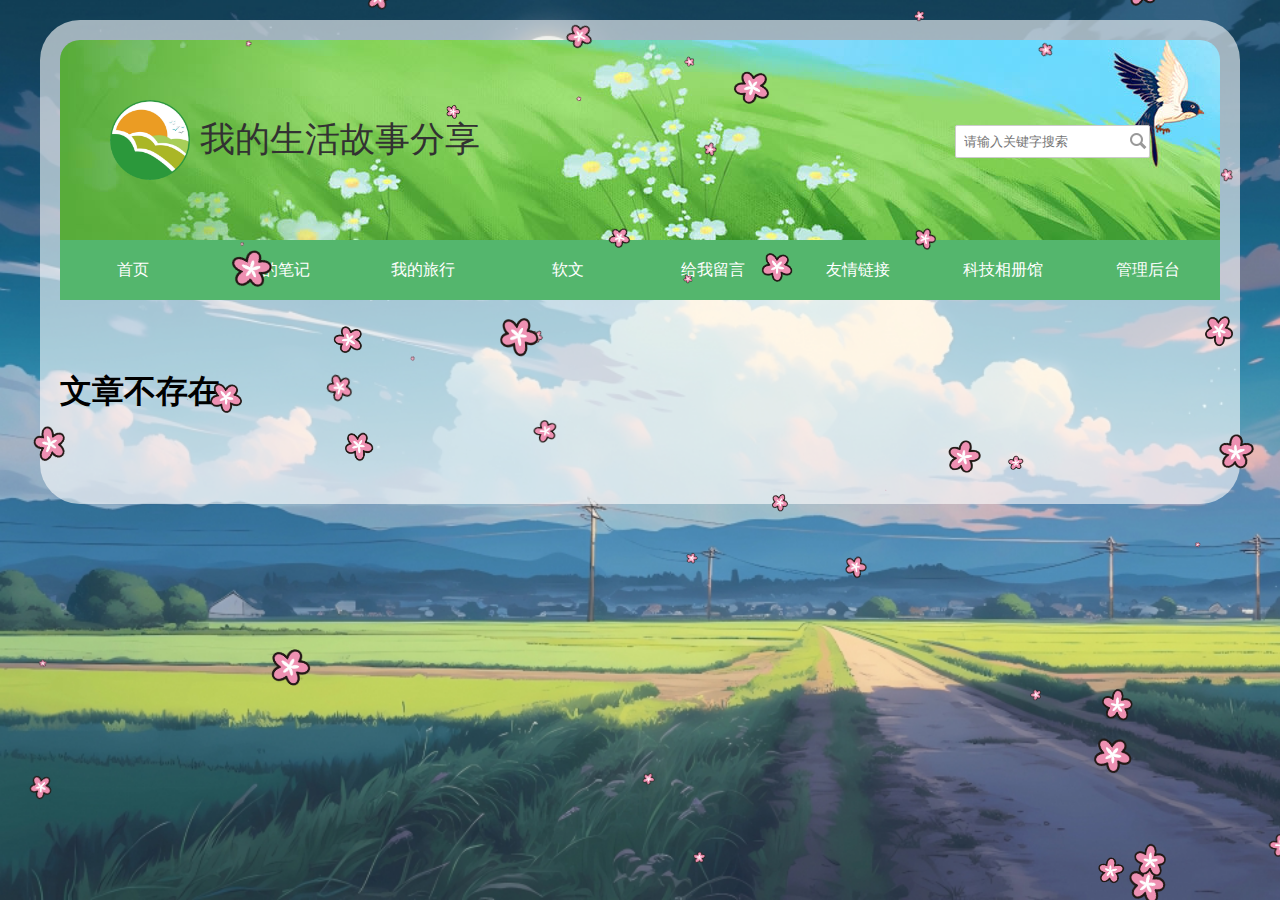
<file: article.html>
<!DOCTYPE html>
<html xmlns="http://www.w3.org/1999/xhtml">

<head>
  <meta http-equiv="Content-Type" content="text/html; charset=utf-8" />
  <title>文章详情 - 张敏洁的个人故事</title>
  <meta name="keywords" content="个人故事,生活记录,旅行笔记,心情分享,大学生活" />
  <meta name="description" content="这是一个记录个人生活故事、旅行见闻和心情分享的个人网站，欢迎浏览我的故事和经历。" />
  <link href="css/css.css" rel="stylesheet" media="screen" type="text/css" />
  <script src="点击粉色炸弹_特效 copy.js"></script>
  <script src="小粉花鼠标拖尾_特效.js"></script>
  <script src="樱花飘落_特效.js"></script>
  <script src="蜘蛛网_特效.js"></script>
  <style>
    .article-container {
      display: flex;
      margin: 20px 0;
    }

    .article-sidebar {
      width: 220px;
      background-color: #568ab3;
      padding: 20px;
      border-radius: 8px;
      color: #fff;
    }

    .article-sidebar img {
      width: 100%;
      border-radius: 8px;
      margin-bottom: 15px;
      border: 3px solid #ffffff;
    }

    .article-sidebar h3 {
      font-size: 18px;
      margin-bottom: 10px;
      text-align: center;
    }

    .article-sidebar p {
      font-size: 14px;
      line-height: 1.6;
      text-indent: 2em;
    }

    .article-main {
      flex: 1;
      margin-left: 20px;
      background-color: #f1f1f1;
      border-radius: 8px;
      padding: 20px;
    }

    .article-header {
      background-color: #fff;
      padding: 20px;
      margin-bottom: 20px;
      border-radius: 8px;
    }

    .article-title {
      font-size: 28px;
      color: #333;
      margin-bottom: 15px;
    }

    .article-meta {
      color: #666;
      font-size: 14px;
      display: flex;
      flex-wrap: wrap;
    }

    .article-meta span {
      margin-right: 20px;
      display: flex;
      align-items: center;
    }

    .article-meta span i {
      margin-right: 5px;
    }

    .article-content-container {
      background-color: #fff;
      padding: 20px;
      border-radius: 8px;
      margin-bottom: 20px;
    }

    .article-content {
      line-height: 1.8;
      color: #444;
      font-size: 16px;
    }

    .article-content p {
      margin-bottom: 15px;
      text-indent: 2em;
    }

    .article-image {
      width: 100%;
      max-height: 400px;
      object-fit: cover;
      margin: 15px 0;
      border-radius: 8px;
      box-shadow: 0 2px 10px rgba(0, 0, 0, 0.1);
    }

    .comments-section {
      background-color: #fff;
      padding: 20px;
      border-radius: 8px;
    }

    .comments-title {
      font-size: 20px;
      color: #333;
      margin-bottom: 20px;
      padding-bottom: 10px;
      border-bottom: 1px solid #eee;
    }

    .comment-form {
      margin-bottom: 30px;
      display: flex;
      flex-direction: column;
    }

    .comment-form-header {
      display: flex;
      align-items: center;
      margin-bottom: 10px;
    }

    .comment-form-avatar {
      width: 40px;
      height: 40px;
      border-radius: 50%;
      margin-right: 10px;
    }

    .comment-form textarea {
      width: 100%;
      height: 100px;
      padding: 15px;
      border: 1px solid #ddd;
      border-radius: 4px;
      margin-bottom: 10px;
      resize: vertical;
      font-size: 14px;
    }

    .comment-form button {
      align-self: flex-end;
      background: #54b66d;
      color: white;
      border: none;
      padding: 10px 20px;
      border-radius: 4px;
      cursor: pointer;
      font-size: 14px;
    }

    .comment-form button:hover {
      background: #48a05f;
    }

    .comment-list {
      list-style: none;
      padding: 0;
    }

    .comment-item {
      padding: 15px 0;
      border-bottom: 1px solid #eee;
    }

    .comment-header {
      display: flex;
      align-items: center;
      margin-bottom: 10px;
    }

    .comment-avatar {
      width: 40px;
      height: 40px;
      border-radius: 50%;
      margin-right: 10px;
    }

    .comment-info {
      flex: 1;
    }

    .comment-author {
      font-weight: bold;
      color: #333;
      margin-right: 10px;
    }

    .comment-date {
      color: #999;
      font-size: 12px;
    }

    .comment-content {
      margin-left: 50px;
      color: #444;
      line-height: 1.6;
    }

    .back-to-home {
      display: inline-block;
      margin-bottom: 20px;
      padding: 10px 20px;
      background: #54b66d;
      color: white;
      text-decoration: none;
      border-radius: 4px;
      transition: background 0.3s;
    }

    .back-to-home:hover {
      background: #48a05f;
    }

    .nav-buttons {
      display: flex;
      justify-content: space-between;
      margin-top: 20px;
    }

    .nav-button {
      padding: 10px 20px;
      background: #54b66d;
      color: white;
      text-decoration: none;
      border-radius: 4px;
      transition: background 0.3s;
    }

    .nav-button:hover {
      background: #48a05f;
    }

    @media (max-width: 768px) {
      .article-container {
        flex-direction: column;
      }

      .article-sidebar {
        width: 100%;
        margin-bottom: 20px;
      }

      .article-main {
        margin-left: 0;
      }
    }
  </style>
</head>

<body>
  <div class="bixss">
    <div class="toubu">
      <div class="tbox1">
        <div class="z">
          <img src="./images/logo.png" alt="我的故事网站LOGO">
          <span>我的生活故事分享</span>
        </div>
        <div class="r">
          <input type="text" placeholder="请输入关键字搜索">
          <img src="./images/ss.png">
        </div>
      </div>
    </div>
    <div class="navigationBar">
      <ul>
        <li>
            <a href="index.html"  >首页</a>
        </li>
        <li>
            <a href="index2.html"  >我的笔记</a>
        </li>
        <li>
            <a href="index3.html"  >我的旅行</a>
        </li>
        <li>
            <a href="index4.html"  >软文</a>
        </li>
        <li>
            <a href="index5.html"  >给我留言</a>
        </li>
        <li>
            <a href="links.html">友情链接</a>
        </li>
        <li>
            <a href="kj.html">科技相册馆</a>
        </li>
        <li>
            <a href="admin-stats.html">管理后台</a>
        </li>
    </ul>
    </div>


    <div class="article-container" id="articleContainer">
      <!-- 文章内容将通过 JavaScript 动态加载 -->
    </div>
  </div>

  <script>
    // 文章数据
    const articleData = [
      {
        id: 1,
        title: '去图书馆自习',
        content: `今天去图书馆自习，看到很多同学认真学习，仿佛整个空间都充满了专注和奋斗的气息。

                走进图书馆的那一刻，就能感受到浓厚的学习氛围。每个人都埋头在自己的书本中，有的在做笔记，有的在阅读专业书籍，有的在准备考试。安静的环境中，只能听到翻书的声音和笔尖划过纸张的沙沙声。

                我选择了一个靠窗的位置，阳光透过玻璃洒在桌面上，温暖而不刺眼。打开笔记本，开始复习今天的课程内容。时间在专注中悄然流逝，不知不觉就到了傍晚。

                这样的学习时光，让我感受到了知识的力量，也让我更加坚定了追求梦想的决心。图书馆不仅是汲取知识的地方，更是激励我们不断前进的精神殿堂。`,
        date: '2025-03-15',
        image: './images/1.jpg',
        comments: 12,
        author: '张敏洁'
      },
      {
        id: 2,
        title: '参加社团活动',
        content: `今天参加了社团的户外活动，这是一个让我充满期待的周末。

                早上，阳光明媚，微风拂面，我和社团的小伙伴们聚集在校园门口。我们的目的地是城市郊外的一片森林公园，那里不仅有优美的自然风光，还设有各种户外拓展项目。

                到达目的地后，我们先进行了团队建设活动。通过各种有趣的游戏和挑战，增进了彼此的了解和信任。午餐时间，大家围坐在一起，分享带来的美食，畅聊各自的经历和想法。

                下午，我们进行了更具挑战性的项目，包括攀岩和高空索道。虽然有些紧张，但在伙伴们的鼓励下，我都勇敢地尝试了。克服恐惧的过程，让我对自己有了新的认识。

                这次活动不仅让我收获了快乐，更重要的是体会到了团队合作的力量和战胜自我的成就感。`,
        date: '2025-03-16',
        image: './images/2.jpg',
        comments: 20,
        author: '张敏洁'
      },
      {
        id: 3,
        title: '和朋友聚餐',
        content: `晚上，我和朋友们相聚一堂，共同品尝了各种美食，气氛非常愉快。

                我们选择了一家新开的主题餐厅，装修风格很有特色，充满了温馨和浪漫的氛围。菜单上有很多创新的菜品，每一道都让人眼前一亮。

                边吃边聊，我们分享了最近的生活趣事和未来的规划。有人刚找到了心仪的工作，有人准备继续深造，每个人都在为自己的梦想努力着。

                美食和友情的完美结合，让这个夜晚变得格外温暖和难忘。我们约定要经常聚会，保持这份珍贵的友谊。`,
        date: '2025-03-17',
        image: './images/3.jpg',
        comments: 15,
        author: '张敏洁'
      },
      {
        id: 4,
        title: '假期旅游',
        content: `假期来临，我迫不及待地和家人一起规划了一场郊游，心怀期待地迎接着与大自然的亲密接触。

                清晨，我们一家人早早地出发了。汽车穿过城市的喧嚣，驶向郊外的山区。沿途的风景越来越美，绿树成荫，野花遍地，空气也变得格外清新。

                到达目的地后，我们沿着山间小路徒步，欣赏着沿途的自然风光。午餐时间，我们在一片草地上野餐，享受着美食和大自然的馈赠。

                下午，我们来到了一处山顶观景台，远眺群山和村落，感受大自然的壮美。这次旅行不仅让我们放松了身心，也增进了家人之间的感情。`,
        date: '2025-03-18',
        image: './images/4.jpg',
        comments: 18,
        author: '张敏洁'
      },
      {
        id: 5,
        title: '观看一场精彩电影',
        content: `今天和朋友一起去电影院观看了一部期待已久的电影，感受颇深。

                电影讲述了一个关于梦想与坚持的故事。主人公在面对重重困难时，依然保持着对梦想的执着追求。影片中的每一个场景都充满了艺术感和情感张力，让人不禁为之动容。

                特别是电影中的配乐，完美地烘托了情节的发展，让观众的情绪随着剧情起伏。当看到主人公最终实现梦想的那一刻，我的眼眶不禁湿润了。

                这部电影不仅给我带来了视觉和听觉的享受，更让我思考了人生的意义和追求梦想的重要性。有时候，我们需要的不是放弃，而是坚持和勇气。`,
        date: '2025-03-19',
        image: './images/5.jpg',
        comments: 23,
        author: '张敏洁'
      },
      {
        id: 6,
        title: '尝试新的菜谱',
        content: `周末的午后，我决定在厨房尝试一道从未做过的菜肴，这是一次充满挑战的烹饪体验。

                我选择了一道看起来简单但需要技巧的意大利面。按照菜谱准备食材，切菜、调味，每一步都小心翼翼。虽然过程中有些手忙脚乱，但看着食材在锅中慢慢变化，心里充满了期待。

                当成品端上桌时，虽然外观不如餐厅的精致，但味道却出乎意料的好。面条的软硬适中，酱料的味道恰到好处，每一口都让人感到满足。

                这次烹饪经历让我明白，尝试新事物虽然可能会遇到困难，但只要用心去做，就一定能收获惊喜。`,
        date: '2025-03-20',
        image: './images/6.jpg',
        comments: 14,
        author: '张敏洁'
      },
      {
        id: 7,
        title: '参加学校运动会',
        content: `今天是学校一年一度的运动会，我代表班级参加了800米长跑比赛。

                赛场上，同学们的呐喊声此起彼伏，为运动员们加油助威。站在起跑线上，我既紧张又兴奋。发令枪响的那一刻，我全力冲了出去。

                虽然最后没有获得名次，但能够坚持跑完全程，对我来说已经是一次胜利。更重要的是，我感受到了团队的力量和运动的快乐。

                运动会不仅是一场竞技，更是一次展现青春活力的盛会。每个参与其中的人，都在用自己的方式诠释着体育精神。`,
        date: '2025-03-21',
        image: './images/7.jpg',
        comments: 19,
        author: '张敏洁'
      },
      {
        id: 8,
        title: '学习新技能的一天',
        content: `最近对摄影产生了浓厚的兴趣，今天专门抽出时间学习相机的基本操作和构图技巧。

                我找来了几本摄影教程，从最基础的光圈、快门、ISO开始学习。虽然这些专业术语一开始让我有些困惑，但通过实践和反复练习，我逐渐掌握了基本要领。

                下午，我带着相机在校园里练习拍摄。尝试不同的角度和光线，记录下校园的美丽瞬间。每一张照片都让我对摄影有了更深的理解。

                学习新技能的过程虽然充满挑战，但收获的喜悦和成就感是无可替代的。我相信，只要保持热情和耐心，就一定能拍出更好的作品。`,
        date: '2025-03-22',
        image: './images/8.jpg',
        comments: 16,
        author: '张敏洁'
      },
      {
        id: 9,
        title: '周末逛书店的收获',
        content: `今天下午，我独自去了城里最大的书店，在琳琅满目的书架间穿梭，寻找着心仪的书籍。

                书店的氛围总是那么安静而温馨，空气中弥漫着淡淡的墨香。我先是浏览了文学区，发现了几本新出版的小说，然后又去了艺术区，翻阅了一些摄影和绘画的书籍。

                最让我惊喜的是在科技区发现了一本关于人工智能的入门书籍，内容深入浅出，正好满足了我对这个领域的好奇心。最后，我挑选了几本文学作品和一本摄影指南，满载而归。

                在电子阅读盛行的今天，纸质书籍依然有着独特的魅力。每次逛书店，都像是一次心灵的旅行，让人收获满满。`,
        date: '2025-03-23',
        image: './images/1.jpg',
        comments: 21,
        author: '张敏洁'
      },
      {
        id: 10,
        title: '参加志愿者活动',
        content: `今天参加了学校组织的社区志愿服务活动，我们一起去敬老院看望老人们。

                早上八点，我们带着精心准备的礼物和节目来到敬老院。老人们看到我们都很开心，脸上洋溢着温暖的笑容。我们陪他们聊天，听他们讲述过去的故事，感受到了岁月的沉淀和智慧。

                中午，我们为老人们表演了精心准备的节目，有歌曲、舞蹈，还有小品。看到老人们开心的笑容，我们心里也充满了满足感。

                这次活动让我深刻体会到，关爱老人不仅是一种责任，更是一种幸福。他们的笑容和感谢，是对我们最好的回报。`,
        date: '2025-03-24',
        image: './images/2.jpg',
        comments: 25,
        author: '张敏洁'
      },
      {
        id: 11,
        title: '与老友重逢',
        content: `久未见面的高中好友今天来学校找我，我们一起回忆过去的时光，分享各自的大学生活。

                我们在校园的咖啡厅见面，一见面就有说不完的话。她告诉我她在新学校的生活，我分享我的经历和感受。虽然我们选择了不同的专业，但都在为自己的梦想努力着。

                聊到高中时的趣事，我们都忍不住笑出声来。那些青涩的回忆，现在想来都是那么珍贵。时间过得真快，转眼间我们已经各自踏上了不同的人生道路。

                这次重逢让我明白，真正的友谊不会因为时间和距离而改变。无论身在何处，那份真挚的情谊都会一直存在。`,
        date: '2025-03-25',
        image: './images/3.jpg',
        comments: 13,
        author: '张敏洁'
      },
      {
        id: 12,
        title: '校园樱花季的感受',
        content: `校园里的樱花盛开了，粉色的花朵装点着整个校园，美不胜收。

                走在樱花大道上，花瓣随风飘落，仿佛置身于一个梦幻的世界。同学们纷纷拿出手机拍照，记录下这美丽的瞬间。我也忍不住停下脚步，静静欣赏这难得的美景。

                樱花树下，有同学在读书，有情侣在散步，还有人在写生。每个人都在用自己的方式感受着春天的气息。樱花虽然花期短暂，但它的美丽却让人难以忘怀。

                这样的美景让我想起了一句话：人生就像樱花，虽然短暂，但也要绽放出最美的姿态。`,
        date: '2025-03-26',
        image: './images/4.jpg',
        comments: 28,
        author: '张敏洁'
      },
      {
        id: 13,
        title: '期末考试的紧张准备',
        content: `期末考试即将来临，这几天我一直在图书馆复习功课。

                每天早早来到图书馆，找一个安静的角落，开始一天的复习。知识点繁多，压力不小，但我相信只要坚持不懈，一定能取得好成绩。

                复习过程中，我发现自己对某些概念理解得不够透彻，于是重新翻阅教材，查找相关资料。通过反复练习和思考，终于弄明白了这些难点。

                虽然复习很辛苦，但看到自己的进步，心里还是很欣慰的。我相信，付出总会有回报，只要努力，就一定能取得理想的成绩。`,
        date: '2025-03-27',
        image: './images/5.jpg',
        comments: 17,
        author: '张敏洁'
      },
      {
        id: 14,
        title: '探索城市新景点',
        content: `今天和几个室友一起去了城市新开的文化公园，那里的建筑融合了传统与现代元素，非常独特。

                公园里有很多艺术装置和雕塑，每一件作品都蕴含着深刻的文化内涵。我们参观了艺术展览，欣赏了各种形式的艺术作品，感受到了艺术的魅力。

                最让我印象深刻的是一个互动装置，通过触摸可以产生不同的光影效果，非常有趣。我们还体验了公园里的文化活动，学习了一些传统手工艺。

                这次探索让我对这座城市有了新的认识，也让我更加热爱这里的文化氛围。`,
        date: '2025-03-28',
        image: './images/6.jpg',
        comments: 22,
        author: '张敏洁'
      },
      {
        id: 15,
        title: '参加技术讲座',
        content: `学校今天邀请了一位业内专家来做技术讲座，内容涉及人工智能的最新发展。

                讲座内容深入浅出，从基础概念到前沿应用，专家都做了详细的讲解。特别是关于机器学习在实际应用中的案例，让我对这个领域有了更清晰的认识。

                互动环节中，我提出了几个问题，专家都耐心地给予了解答。这次讲座不仅让我学到了新知识，也让我对未来的职业规划有了更明确的方向。

                技术发展日新月异，作为计算机专业的学生，我们需要不断学习和更新知识，才能跟上时代的步伐。`,
        date: '2025-03-29',
        image: './images/7.jpg',
        comments: 18,
        author: '张敏洁'
      },
      {
        id: 16,
        title: '宿舍聚餐的欢乐',
        content: `今晚宿舍几个人一起做饭聚餐，大家各展厨艺，做出了丰盛的一桌菜。

                有人负责炒菜，有人负责煲汤，还有人负责准备甜点。虽然厨房空间有限，但大家配合默契，很快就完成了一桌美味佳肴。

                吃饭时，我们边吃边聊，分享着最近的趣事和心情。有人讲起了实习的经历，有人分享了学习的心得，还有人吐槽了生活中的小烦恼。

                这样的宿舍聚餐不仅让我们品尝到了美食，更增进了彼此之间的感情。在异乡求学，宿舍就像是一个温暖的家，室友们就是最亲密的家人。`,
        date: '2025-03-30',
        image: './images/8.jpg',
        comments: 20,
        author: '张敏洁'
      },
      {
        id: 17,
        title: '完成一个编程项目',
        content: `经过两周的努力，我终于完成了一个小型编程项目。

                这个项目是一个简单的任务管理系统，虽然功能不算复杂，但对我来说是一个很好的实践机会。从需求分析到代码实现，再到测试和优化，每一个环节都让我学到了很多。

                在开发过程中，我遇到了不少困难，比如数据库设计、界面优化等问题。但通过查阅资料和请教同学，最终都一一解决了。

                看到项目最终完成并运行成功，心里充满了成就感。这次经历让我对编程有了更深的理解，也让我更加热爱这个专业。`,
        date: '2025-03-31',
        image: './images/1.jpg',
        comments: 24,
        author: '张敏洁'
      },
      {
        id: 18,
        title: '观看日出的感动',
        content: `今天早起爬上了城市附近的山峰，只为观看那一抹日出。

                凌晨四点，我和几个朋友就开始登山。虽然山路陡峭，但想到即将看到的日出美景，大家都充满了干劲。到达山顶时，天边已经泛起了鱼肚白。

                当第一缕阳光穿透云层，洒向大地的那一刻，整个城市仿佛被镀上了一层金色。远处的山峦、近处的建筑，都在晨光中显得格外美丽。

                这样的美景让我深深感动，也让我明白，生活中最美好的事物往往需要付出努力才能看到。就像这日出，只有早起的人才能欣赏到它的壮丽。`,
        date: '2025-04-01',
        image: './images/2.jpg',
        comments: 26,
        author: '张敏洁'
      },
      {
        id: 19,
        title: '尝试素描画画',
        content: `今天参加了学校艺术社团组织的素描课程，第一次正式学习素描技巧。

                老师从最基础的线条开始教起，然后是明暗关系、透视原理。虽然我的作品还很稚嫩，但老师的鼓励和指导让我对艺术创作充满了热情。

                下午，我们到校园里写生。我选择了一棵老树作为对象，仔细观察它的形态和纹理，尝试用铅笔表现出来。虽然画得不够好，但这个过程让我感受到了艺术的魅力。

                艺术创作需要耐心和专注，就像学习一样，需要不断练习和积累。这次体验让我对艺术有了新的认识，也让我更加欣赏生活中的美。`,
        date: '2025-04-02',
        image: './images/3.jpg',
        comments: 15,
        author: '张敏洁'
      },
      {
        id: 20,
        title: '音乐会的美妙体验',
        content: `今晚学校举办了一场音乐会，我有幸欣赏到了多位音乐才子的精彩表演。

                音乐厅里座无虚席，观众们都沉浸在美妙的旋律中。有古典音乐的优雅，有现代音乐的活力，还有民族音乐的独特韵味。

                最让我感动的是一个小提琴独奏，演奏者用精湛的技艺演绎了一首经典曲目。琴声时而激昂，时而舒缓，仿佛在讲述一个动人的故事。

                音乐会结束后，我的心情久久不能平静。音乐的力量是如此的强大，它能触动人心，引发共鸣，让人感受到生活的美好。`,
        date: '2025-04-03',
        image: './images/4.jpg',
        comments: 19,
        author: '张敏洁'
      },
      {
        id: 21,
        title: '帮助学弟学妹解答问题',
        content: `今天有几位学弟学妹来找我咨询学习方面的问题，能够用自己的经验帮助他们解惑，我感到非常开心。

                他们主要询问了关于专业课程的学习方法和时间管理的问题。我结合自己的经验，详细地讲解了如何制定学习计划，如何高效复习，以及如何平衡学习和生活。

                看到他们恍然大悟的表情，我也收获了满满的成就感。在解答问题的过程中，我也重新梳理了自己的知识体系，这对我自己也是一种提升。

                帮助他人不仅是一种付出，更是一种收获。通过分享经验，我们都能得到成长。`,
        date: '2025-04-04',
        image: './images/5.jpg',
        comments: 14,
        author: '张敏洁'
      },
      {
        id: 22,
        title: '参加篮球比赛',
        content: `今天代表班级参加了院系篮球比赛，我们队默契配合，最终赢得了胜利。

                比赛开始前，我们进行了充分的热身和战术讨论。虽然对手实力很强，但我们并没有畏惧，而是以积极的心态迎接挑战。

                比赛中，我们发挥出了团队精神，互相配合，互相鼓励。每当有人得分，全队都会欢呼雀跃；每当遇到困难，大家都会互相打气。

                最终，我们以微弱的优势赢得了比赛。这次胜利不仅是对我们实力的肯定，更是对团队精神的认可。`,
        date: '2025-04-05',
        image: './images/6.jpg',
        comments: 23,
        author: '张敏洁'
      },
      {
        id: 23,
        title: '图书馆的安静时光',
        content: `下午在图书馆度过了宁静的几小时，阅读一本关于心理学的书籍。

                图书馆的氛围总是那么安静而专注，让人能够完全沉浸在知识的海洋中。我选择了一个靠窗的位置，阳光透过玻璃洒在书页上，温暖而舒适。

                这本书讲述了很多有趣的心理学实验和理论，让我对人类行为和心理有了更深的理解。阅读过程中，我做了很多笔记，也思考了很多问题。

                这样的阅读时光是对心灵最好的滋养，让我在忙碌的学习生活中找到了一片宁静的港湾。`,
        date: '2025-04-06',
        image: './images/7.jpg',
        comments: 16,
        author: '张敏洁'
      },
      {
        id: 24,
        title: '实习面试的经历',
        content: `今天去参加了一家公司的实习面试，虽然有些紧张，但我认真准备的回答还是给面试官留下了不错的印象。

                面试前，我做了充分的准备，包括了解公司背景、复习专业知识、准备自我介绍等。面试过程中，我尽量保持冷静，清晰地表达自己的想法。

                面试官问了很多专业相关的问题，也询问了我的项目经验和职业规划。我结合自己的经历，真诚地回答了每一个问题。

                无论结果如何，这次面试经历都让我对职场有了更清晰的认识，也让我更加明确了自己的发展方向。`,
        date: '2025-04-07',
        image: './images/8.jpg',
        comments: 21,
        author: '张敏洁'
      },
      {
        id: 25,
        title: '校园摄影记录',
        content: `今天带着相机在校园里拍摄，捕捉那些平凡却美好的瞬间。

                从清晨的晨光到傍晚的晚霞，从图书馆的安静到操场的活力，我用镜头记录下了校园的点点滴滴。每一张照片都承载着独特的记忆和情感。

                最让我感动的是拍摄到一位老教授在花园里读书的场景，阳光透过树叶洒在他的身上，画面温馨而美好。还有同学们在草坪上讨论问题的场景，充满了青春的活力。

                摄影让我学会了用不同的视角观察生活，也让我更加珍惜校园里的每一个瞬间。`,
        date: '2025-04-08',
        image: './images/1.jpg',
        comments: 18,
        author: '张敏洁'
      },
      {
        id: 26,
        title: '小组讨论项目进展',
        content: `今天和课程小组成员一起讨论期末项目，大家贡献各自的想法，共同完善方案。

                我们选择了一个关于智能家居系统的项目，每个人都负责不同的模块。在讨论中，我们提出了很多创新的想法，也解决了一些技术难题。

                虽然有时会有不同意见，但通过坦诚交流，我们最终达成了共识。大家互相学习，互相帮助，共同进步。

                这次小组合作让我深刻体会到团队协作的重要性，也让我学到了很多新的知识和技能。`,
        date: '2025-04-09',
        image: './images/2.jpg',
        comments: 15,
        author: '张敏洁'
      },
      {
        id: 27,
        title: '校园美食节探店',
        content: `学校本周举办美食节，各种特色小吃吸引了众多学生。

                从传统小吃到创新美食，从甜点到饮品，每个摊位都散发着诱人的香气。我和朋友们一起品尝了多种美食，每一种都有着独特的口味和魅力。

                最让我印象深刻的是一个创意甜品摊位，他们将传统甜点与现代元素结合，创造出了令人惊艳的新品。还有一家手工面点摊位，现场制作的面点香气四溢，让人垂涎欲滴。

                美食节不仅让我们品尝到了美味，更让我们感受到了校园文化的多样性和活力。`,
        date: '2025-04-10',
        image: './images/3.jpg',
        comments: 27,
        author: '张敏洁'
      },
      {
        id: 28,
        title: '参与环保志愿活动',
        content: `今天参加了学校环保社团组织的校园清洁活动。

                早上八点，我们带着工具来到校园的各个角落，开始清理垃圾。虽然工作很辛苦，但看到校园变得越来越整洁，心里充满了成就感。

                我们还向路过的同学宣传环保理念，希望大家都能从身边的小事做起，保护环境。很多同学都表示支持，并加入了我们的行动。

                这次活动让我深刻认识到，保护环境是每个人的责任。只要我们每个人都贡献一份力量，就能让世界变得更美好。`,
        date: '2025-04-11',
        image: './images/4.jpg',
        comments: 20,
        author: '张敏洁'
      },
      {
        id: 29,
        title: '学习新的编程语言',
        content: `最近开始学习一门新的编程语言，今天花了整整一天时间深入研究其基础语法和应用场景。

                这门语言的特点是简洁高效，特别适合开发Web应用。我通过在线教程和文档，学习了基本语法、数据类型、控制结构等基础知识。

                下午，我尝试编写了几个简单的程序，包括计算器、待办事项列表等。虽然代码还不够完善，但已经能够实现基本功能。

                学习新语言的过程虽然充满挑战，但每解决一个问题都让我感到成就感和喜悦。我相信，只要坚持不懈，就一定能掌握这门语言。`,
        date: '2025-04-12',
        image: './images/5.jpg',
        comments: 14,
        author: '张敏洁'
      },
      {
        id: 30,
        title: '参观艺术展览',
        content: `今天去市中心的美术馆参观了一场当代艺术展览。

                展览汇集了多位艺术家的作品，包括绘画、雕塑、装置艺术等多种形式。每一件作品都展现了艺术家独特的视角和思考。

                最让我印象深刻的是一个互动装置，观众可以通过触摸改变作品的形态和颜色。还有一个视频装置，通过光影变化展现了时间的流逝。

                这次参观让我的艺术视野得到了很大拓展，也让我对当代艺术有了更深的理解。艺术不仅是美的表达，更是思想的传递。`,
        date: '2025-04-13',
        image: './images/6.jpg',
        comments: 19,
        author: '张敏洁'
      },
      {
        id: 31,
        title: '早起晨跑的习惯',
        content: `最近开始培养早起晨跑的习惯，今天是坚持的第七天。

                清晨的校园格外宁静美丽，空气中弥漫着清新的气息。我沿着校园的小路慢跑，感受着晨光洒在身上的温暖。

                跑步时，我会听一些轻音乐或者播客，让运动变得更加愉快。每次跑完，都感觉精神焕发，为一天的学习和生活注入了活力。

                坚持晨跑不仅让我的身体更健康，也让我养成了良好的作息习惯。我相信，只要坚持下去，就一定能收获更多。`,
        date: '2025-04-14',
        image: './images/7.jpg',
        comments: 16,
        author: '张敏洁'
      },
      {
        id: 32,
        title: '观看话剧表演',
        content: `晚上和朋友一起去剧院观看了一场话剧表演。

                话剧讲述了一个关于亲情和成长的故事，演员们的表演非常投入，将角色的情感展现得淋漓尽致。舞台布景和灯光效果也很出色，营造出了恰到好处的氛围。

                最让我感动的是主角在面对家庭矛盾时的内心挣扎，以及最终的和解。这个故事让我思考了很多关于家庭关系的问题。

                话剧结束后，我和朋友讨论了很久，分享各自的感受和见解。这样的艺术体验不仅让我们得到了娱乐，更让我们获得了思考和成长。`,
        date: '2025-04-15',
        image: './images/8.jpg',
        comments: 22,
        author: '张敏洁'
      },
      {
        id: 33,
        title: '参加社团筹备活动',
        content: `今天参与了社团年度活动的筹备工作，和团队成员一起讨论活动主题、流程安排以及物资准备。

                我们选择了一个关于科技与人文的主题，希望通过活动让同学们了解科技发展对生活的影响。大家群策群力，提出了很多创新的想法。

                我负责活动宣传部分，设计了海报和宣传文案。其他同学则负责场地布置、物资采购等工作。虽然任务很多，但大家配合默契，进展顺利。

                这次筹备活动让我学到了很多组织策划的经验，也让我更加理解了团队合作的重要性。`,
        date: '2025-04-16',
        image: './images/1.jpg',
        comments: 17,
        author: '张敏洁'
      },
      {
        id: 34,
        title: '寝室大扫除',
        content: `周末和室友们一起进行了一次彻底的寝室大扫除。

                我们分工合作，有人负责扫地拖地，有人负责整理物品，有人负责擦窗户。虽然工作很累，但看到寝室焕然一新，大家都很有成就感。

                整理过程中，我们还发现了一些被遗忘的小物件，勾起了很多美好的回忆。大家一边打扫，一边聊天，气氛非常愉快。

                干净整洁的环境不仅让人心情舒畅，也更有利于学习和生活。我们约定以后要定期进行大扫除，保持寝室的整洁。`,
        date: '2025-04-17',
        image: './images/2.jpg',
        comments: 13,
        author: '张敏洁'
      },
      {
        id: 35,
        title: '体验陶艺制作',
        content: `今天参加了学校艺术中心组织的陶艺课程，第一次尝试用双手创作陶器。

                老师先讲解了陶艺的基本知识和技巧，然后让我们开始实践。捏陶的过程需要耐心和专注，每一个动作都要恰到好处。

                我选择制作一个简单的杯子，虽然形状不够完美，但看着自己的作品从一团黏土逐渐成型，内心充满了成就感和喜悦。

                陶艺制作让我体会到了手工艺术的魅力，也让我明白，创作需要耐心和坚持。每一个作品都是独一无二的，就像我们的生活一样。`,
        date: '2025-04-18',
        image: './images/3.jpg',
        comments: 24,
        author: '张敏洁'
      },
      {
        id: 36,
        title: '参加校园歌唱比赛',
        content: `今晚参加了校园歌唱比赛的初赛，虽然有些紧张，但还是鼓起勇气登上舞台。

                我选择了一首自己很喜欢的歌曲，讲述了一个关于追梦的故事。站在舞台上，灯光打在身上，我深吸一口气，开始了演唱。

                虽然有些地方唱得不够完美，但我尽力展现了自己的情感和技巧。台下观众的掌声和鼓励让我倍感温暖。

                这次比赛让我更加坚定了追求音乐梦想的决心。无论结果如何，敢于站上舞台表达自己已经是一种成长。`,
        date: '2025-04-19',
        image: './images/4.jpg',
        comments: 28,
        author: '张敏洁'
      },
      {
        id: 37,
        title: '参与学术讨论会',
        content: `今天参加了系里组织的学术讨论会，几位教授和高年级学长分享了他们的研究成果和心得体会。

                讨论会的内容涉及人工智能、大数据等前沿领域，让我对这些技术有了更深的理解。特别是关于机器学习在实际应用中的案例，让我受益匪浅。

                互动环节中，我提出了几个问题，得到了详细的解答。这次讨论会不仅让我学到了新知识，也让我对学术研究产生了更大的兴趣。

                学术氛围浓厚，讨论热烈，让我对自己的专业领域有了更深的理解和兴趣。`,
        date: '2025-04-20',
        image: './images/5.jpg',
        comments: 15,
        author: '张敏洁'
      },
      {
        id: 38,
        title: '城市徒步探险',
        content: `今天和几个好友一起进行了一次城市徒步探险，走过了许多平时不会去的街区和角落。

                我们从城市中心出发，沿着小巷和街道，探索那些隐藏在繁华背后的风景。沿途发现了许多特色小店和隐藏的风景，城市的另一面在步行中慢慢展现。

                最让我惊喜的是发现了一个老街区，那里保留着很多传统建筑和文化元素。我们还遇到了一位老手艺人，他向我们展示了一些传统工艺。

                这次徒步探险让我对这座城市有了新的认识，也让我更加热爱这里的历史和文化。`,
        date: '2025-04-21',
        image: './images/6.jpg',
        comments: 19,
        author: '张敏洁'
      },
      {
        id: 39,
        title: '线上课程学习日',
        content: `今天在家专心学习了几门线上课程，涉及专业知识和兴趣爱好。

                我选择了一些关于编程和设计的课程，内容都很实用。线上学习的好处是可以根据自己的节奏来安排时间，遇到不懂的地方还可以反复观看。

                最让我受益的是一门关于UI设计的课程，老师讲解了很多实用的技巧和案例。还有一门关于Python编程的课程，让我对这门语言有了更深的理解。

                网络时代让学习不再受时间和空间的限制，足不出户就能获取全球优质的教育资源，真是太方便了。`,
        date: '2025-04-22',
        image: './images/7.jpg',
        comments: 12,
        author: '张敏洁'
      },
      {
        id: 40,
        title: '尝试咖啡制作',
        content: `今天去了朋友开的咖啡馆，学习了基本的咖啡制作技巧。

                从选豆、研磨到萃取、拉花，每一步都需要专业知识和熟练技巧。我尝试制作了一杯拿铁，虽然拉花不够完美，但整个过程非常有趣。

                咖啡师朋友还向我介绍了不同产地咖啡豆的特点，以及如何通过调整参数来改变咖啡的口感和风味。

                这次体验让我对咖啡文化有了更深的理解，也让我明白，一杯好咖啡背后需要付出很多努力和专注。`,
        date: '2025-04-23',
        image: './images/8.jpg',
        comments: 20,
        author: '张敏洁'
      },
      {
        id: 41,
        title: '观星夜活动',
        content: `今晚参加了天文社组织的观星活动，在学校附近的山顶架设望远镜，观察夜空中的星星和行星。

                夜空晴朗，星星格外明亮。我们通过望远镜观察了木星、土星等行星，还看到了几个著名的星座。天文社的学长向我们讲解了各种天象知识。

                最让我震撼的是看到银河系的全景，无数星星在夜空中闪烁，让人感受到宇宙的浩瀚和神秘。

                观星活动不仅让我学到了天文知识，更让我对宇宙产生了敬畏和好奇。仰望星空，我们才能更好地认识自己。`,
        date: '2025-04-24',
        image: './images/1.jpg',
        comments: 26,
        author: '张敏洁'
      },
      {
        id: 42,
        title: '参加演讲比赛',
        content: `今天代表班级参加了学院的演讲比赛，我选择了"青年责任与担当"这个主题。

                我结合自己的经历和思考，讲述了当代青年应该如何承担社会责任，如何为社会发展贡献力量。演讲中，我分享了一些志愿服务的经历和感悟。

                虽然有些紧张，但我尽量保持镇定，用真诚和热情打动评委和观众。看到大家专注的眼神和热烈的掌声，我更加坚定了自己的信念。

                这次比赛不仅锻炼了我的演讲能力，更让我对青年责任有了更深的理解。无论结果如何，敢于表达自己的观点已经是一种成长。`,
        date: '2025-04-25',
        image: './images/2.jpg',
        comments: 23,
        author: '张敏洁'
      },
      {
        id: 43,
        title: '校园樱花雨',
        content: `今天校园里的樱花开始大量飘落，形成了美丽的樱花雨景观。

                走在樱花大道上，粉色的花瓣随风飘舞，仿佛置身于童话世界。同学们纷纷拿出手机拍照，记录下这美丽的瞬间。

                樱花树下，有同学在读书，有情侣在散步，还有人在写生。每个人都在用自己的方式感受着春天的气息。

                樱花虽然花期短暂，但它的美丽却让人难以忘怀。这样的美景让我想起了一句话：人生就像樱花，虽然短暂，但也要绽放出最美的姿态。`,
        date: '2025-04-26',
        image: './images/3.jpg',
        comments: 30,
        author: '张敏洁'
      },
      {
        id: 44,
        title: '期中考试的总结',
        content: `期中考试结束了，今天花时间对考试情况进行了总结反思。

                我仔细分析了每门课程的成绩和错题，找出了学习中的不足之处。有些是因为基础知识掌握不牢，有些是因为解题思路不够清晰。

                针对这些问题，我制定了下半学期的学习计划，包括加强基础知识的复习，多做练习题，以及改进学习方法。

                每次考试都是一次检验，更是继续前进的动力。通过总结和反思，我相信自己一定能取得更好的成绩。`,
        date: '2025-04-27',
        image: './images/4.jpg',
        comments: 14,
        author: '张敏洁'
      },
      {
        id: 45,
        title: '尝试做西点',
        content: `今天在家尝试制作了曲奇饼干和蛋糕，按照视频教程一步步操作。

                从准备材料到烘焙完成，每一步都需要耐心和细心。我特别注意了面团的搅拌程度和烤箱的温度控制，这些都是影响成品质量的关键因素。

                虽然成品与预期有些差距，但自己动手的过程和成果还是让我感到很有成就感。曲奇饼干香脆可口，蛋糕松软香甜。

                烘焙需要耐心和精确，这次尝试让我明白，做任何事情都需要认真对待，才能收获好的结果。`,
        date: '2025-04-28',
        image: './images/5.jpg',
        comments: 19,
        author: '张敏洁'
      },
      {
        id: 46,
        title: '校友分享会',
        content: `今天参加了学院举办的校友分享会，几位优秀校友分享了他们毕业后的职场经历和人生感悟。

                他们讲述了从校园到职场的转变过程，以及如何应对职场中的各种挑战。有人分享了自己创业的经历，有人讲述了在大公司工作的心得。

                最让我印象深刻的是他们强调的终身学习理念，以及保持好奇心和创新精神的重要性。他们的故事既真实又励志，让我对未来的职业规划有了更清晰的思考。

                这次分享会让我明白，成功不是一蹴而就的，需要不断学习和积累，更需要坚持和勇气。`,
        date: '2025-04-29',
        image: './images/6.jpg',
        comments: 21,
        author: '张敏洁'
      },
      {
        id: 47,
        title: '植物园一日游',
        content: `今天和朋友一起去了市植物园，欣赏各种珍稀植物和美丽花卉。

                植物园里环境优美，空气清新，是放松身心的好去处。我们参观了热带植物馆、沙漠植物馆等多个展区，看到了很多平时难得一见的植物。

                最让我惊叹的是兰花展区，各种颜色和形态的兰花竞相绽放，美不胜收。还有一片樱花林，粉色的花朵在微风中轻轻摇曳。

                我们拍了许多照片，记录下这美好的一天。这次植物园之行不仅让我们欣赏到了自然之美，也让我们学到了很多植物知识。`,
        date: '2025-04-30',
        image: './images/7.jpg',
        comments: 17,
        author: '张敏洁'
      },
      {
        id: 48,
        title: '五一假期计划',
        content: `明天就要开始五一假期了，今天整理了假期计划，包括旅行、读书和一些小项目的完成。

                我计划先回家陪陪父母，然后和朋友们一起去周边城市旅行。旅途中，我会带上相机，记录下沿途的风景和故事。

                假期里，我还准备读几本一直想读的书，包括一本关于人工智能的科普读物和一本文学作品。同时，我也要完成一个编程小项目，巩固所学知识。

                合理规划时间，既能放松休息，又能有所收获，让假期过得充实而有意义。`,
        date: '2025-05-01',
        image: './images/8.jpg',
        comments: 13,
        author: '张敏洁'
      },
      {
        id: 49,
        title: '野外徒步旅行',
        content: `假期第一天和户外俱乐部的朋友们一起进行了一次野外徒步活动。

                我们选择了一条风景优美的山路，沿途有清澈的溪流、茂密的森林和开阔的草地。山林间的小径、鸟鸣虫叫，大自然的美景让人心旷神怡。

                中午，我们在溪边野餐，享受着美食和大自然的馈赠。下午继续前行，最终到达了一个视野开阔的山顶，俯瞰整个山谷的壮丽景色。

                这次徒步旅行不仅让我们锻炼了身体，更让我们感受到了大自然的魅力和力量。远离城市的喧嚣，心灵得到了真正的放松。`,
        date: '2025-05-02',
        image: './images/1.jpg',
        comments: 24,
        author: '张敏洁'
      },
      {
        id: 50,
        title: '参观历史博物馆',
        content: `今天去参观了市历史博物馆，了解这座城市的发展历程和文化底蕴。

                博物馆的展品丰富多样，从远古时期的石器到近代的文物，展现了这座城市的历史变迁。每一件展品背后都有一个故事，让人感受到历史的厚重。

                最让我印象深刻的是关于城市发展的展区，通过模型和影像资料，展示了城市从一个小渔村发展成为现代化大都市的过程。

                历史的长河中有太多值得我们铭记和思考的故事，透过文物和展览，仿佛能与过去对话，感受时间的厚重。`,
        date: '2025-05-03',
        image: './images/2.jpg',
        comments: 22,
        author: '张敏洁'
      }
    ];

    // 评论数据
    const commentNames = ["李明", "王芳", "张伟", "刘娜", "陈晓", "赵阳", "黄丽", "周强", "吴婷", "郑涛", "孙悦", "杨帆", "马超", "林小", "朱峰", "徐静", "胡晶", "高鑫", "董丽", "何伟"];

    const commentContents = [
      "这篇文章写得真好，内容很有共鸣！",
      "感谢分享，让我对这个话题有了新的认识。",
      "描述得很生动，仿佛身临其境。",
      "写得真好，期待更多类似的文章！",
      "这样的经历真让人羡慕，也想去体验一下。",
      "内容很充实，值得推荐给更多的人。",
      "文笔很棒，叙述方式很吸引人。",
      "看完文章受益良多，感谢分享。",
      "这段经历很特别，谢谢你的分享。",
      "文章结构清晰，内容丰富，很喜欢。",
      "你的文章总是能给我带来新的思考。",
      "内容很有深度，让人回味无穷。",
      "这篇文章给了我很多启发，谢谢。",
      "喜欢你的写作风格，真实而有感染力。",
      "写得太好了，完全被吸引住了。",
      "看完之后感触很深，引发了我很多思考。",
      "非常喜欢这篇文章，已经收藏了。",
      "文章很有教育意义，我学到了很多。",
      "分享的内容很实用，解决了我的困惑。",
      "真诚的分享最打动人，感谢你的文章。"
    ];

    // 生成随机日期（在过去30天内）
    function getRandomDate() {
      const today = new Date();
      const daysAgo = Math.floor(Math.random() * 30);
      const randomDate = new Date(today);
      randomDate.setDate(today.getDate() - daysAgo);

      const year = randomDate.getFullYear();
      const month = String(randomDate.getMonth() + 1).padStart(2, '0');
      const day = String(randomDate.getDate()).padStart(2, '0');

      return `${year}-${month}-${day}`;
    }

    // 生成随机评论
    function generateRandomComments(count) {
      const comments = [];
      const usedIndices = new Set();
      
      for (let i = 0; i < count && i < commentContents.length; i++) {
        let randomIndex;
        do {
          randomIndex = Math.floor(Math.random() * commentContents.length);
        } while (usedIndices.has(randomIndex));
        
        usedIndices.add(randomIndex);
        
        const nameIndex = Math.floor(Math.random() * commentNames.length);
        // 使用随机用户图片服务生成头像
        const avatarSeed = Math.floor(Math.random() * 1000);
        
        comments.push({
          author: commentNames[nameIndex],
          date: getRandomDate(),
          content: commentContents[randomIndex],
          avatar: `https://randomuser.me/api/portraits/${Math.random() > 0.5 ? 'women' : 'men'}/${avatarSeed % 100}.jpg` // 随机性别和ID的用户头像
        });
      }
      
      // 按日期排序，最新的在前面
      comments.sort((a, b) => new Date(b.date) - new Date(a.date));
      
      return comments;
    }

    // 获取URL中的文章ID参数
    const urlParams = new URLSearchParams(window.location.search);
    const articleId = parseInt(urlParams.get('id'));

    // 根据ID查找文章
    const article = articleData.find(article => article.id === articleId);

    // 获取上一篇和下一篇文章
    function getAdjacentArticles(currentId) {
      const maxId = articleData.length;
      const prevId = currentId > 1 ? currentId - 1 : null;
      const nextId = currentId < maxId ? currentId + 1 : null;

      return {
        prev: prevId ? articleData.find(a => a.id === prevId) : null,
        next: nextId ? articleData.find(a => a.id === nextId) : null
      };
    }

    // 渲染文章内容
    function renderArticle() {
      const container = document.getElementById('articleContainer');

      if (article) {
        const adjacentArticles = getAdjacentArticles(article.id);
        const randomComments = generateRandomComments(10); // 生成10条随机评论

    const sidebarHTML = `
      <div class="article-sidebar">
                          <div class="left">
                <img src="./images/tx.jpg" alt="张敏洁的头像">
                <h2>张敏洁</h2>
                <p>
                    信息技术与创意设计学院 22云计算2班<br>
                    学号: 22510206030256<br>
                    生日: 2004年7月3日<br>
                    爱好: 电影、音乐、游戏、篮球、羽毛球<br>
                    星座: 巨蟹座
                </p>
                <p>
                    今朝有酒今朝醉，烙铁！阳光洒落在青青的小径上，拂过，带来阵阵清新的气息。我漫步在这片宁静的乡间田园中，心情愉悦，如同醉酒般陶醉在自然的怀抱中。远处的小溪潺潺流淌，似乎在诉说大自然声音，令人心旷神怡...
                </p>
            </div>  </div>
                `;

    const mainHTML = `
      <div class="article-main">
        <div class="article-header">
          <h1 class="article-title">${article.title}</h1>
          <div class="article-meta">
            <span><i>👤</i> ${article.author}</span>
            <span><i>📅</i> ${article.date}</span>
            <span><i>💬</i> ${article.comments}条评论</span>
          </div>
        </div>
        
        <div class="article-content-container">
          <img src="${article.image}" alt="${article.title}" class="article-image">
          <div class="article-content">
            ${article.content.split('\n').map(paragraph => `<p>${paragraph.trim()}</p>`).join('')}
          </div>
        </div>
        
        <div class="nav-buttons">
          ${adjacentArticles.prev ? `<a href="article.html?id=${adjacentArticles.prev.id}" class="nav-button">« 上一篇：${adjacentArticles.prev.title}</a>` : '<span></span>'}
          ${adjacentArticles.next ? `<a href="article.html?id=${adjacentArticles.next.id}" class="nav-button">下一篇：${adjacentArticles.next.title} »</a>` : '<span></span>'}
        </div>
        
        <div class="comments-section">
          <h2 class="comments-title">评论区 (${randomComments.length})</h2>
          <div class="comment-form">
            <div class="comment-form-header">
                                    <img src="./images/tx.jpg" class="comment-form-avatar" alt="我的头像">
              <span>我要评论</span>
            </div>
            <textarea placeholder="写下你的评论..."></textarea>
            <button onclick="submitComment()">发表评论</button>
          </div>
          <ul class="comment-list">
            ${randomComments.map(comment => `
              <li class="comment-item">
                <div class="comment-header">
                  <img src="${comment.avatar}" class="comment-avatar" alt="${comment.author}的头像">
                  <div class="comment-info">
                    <span class="comment-author">${comment.author}</span>
                    <span class="comment-date">${comment.date}</span>
                  </div>
                </div>
                <div class="comment-content">${comment.content}</div>
              </li>
            `).join('')}
          </ul>
        </div>
      </div>
    `;

        container.innerHTML = sidebarHTML + mainHTML;
      } else {
        container.innerHTML = '<h1 style="text-align: center; margin: 50px 0;">文章不存在</h1>';
      }
    }

    // 提交评论功能
    function submitComment() {
      const textarea = document.querySelector('.comment-form textarea');
      const commentText = textarea.value.trim();

      if (!commentText) {
        alert('评论内容不能为空！');
        return;
      }

      const commentList = document.querySelector('.comment-list');
      const today = new Date();
      const dateString = `${today.getFullYear()}-${String(today.getMonth() + 1).padStart(2, '0')}-${String(today.getDate()).padStart(2, '0')}`;

      const newComment = document.createElement('li');
      newComment.className = 'comment-item';
      newComment.innerHTML = `
                <div class="comment-header">
                    <img src="./images/tx.jpg" class="comment-avatar" alt="我的头像">
                    <div class="comment-info">
                        <span class="comment-author">张敏洁</span>
                        <span class="comment-date">${dateString}</span>
                    </div>
                </div>
                <div class="comment-content">${commentText}</div>
            `;

      commentList.insertBefore(newComment, commentList.firstChild);
      textarea.value = '';

      // 更新评论数
      const commentsTitle = document.querySelector('.comments-title');
      const currentCount = parseInt(commentsTitle.textContent.match(/\d+/)[0]);
      commentsTitle.textContent = `评论区 (${currentCount + 1})`;

      alert('评论发表成功！');
    }

    // 全局函数，用于评论提交
    window.submitComment = submitComment;

    // 页面加载时渲染文章
    document.addEventListener('DOMContentLoaded', renderArticle);
  </script>
</body>

</html>
</file>
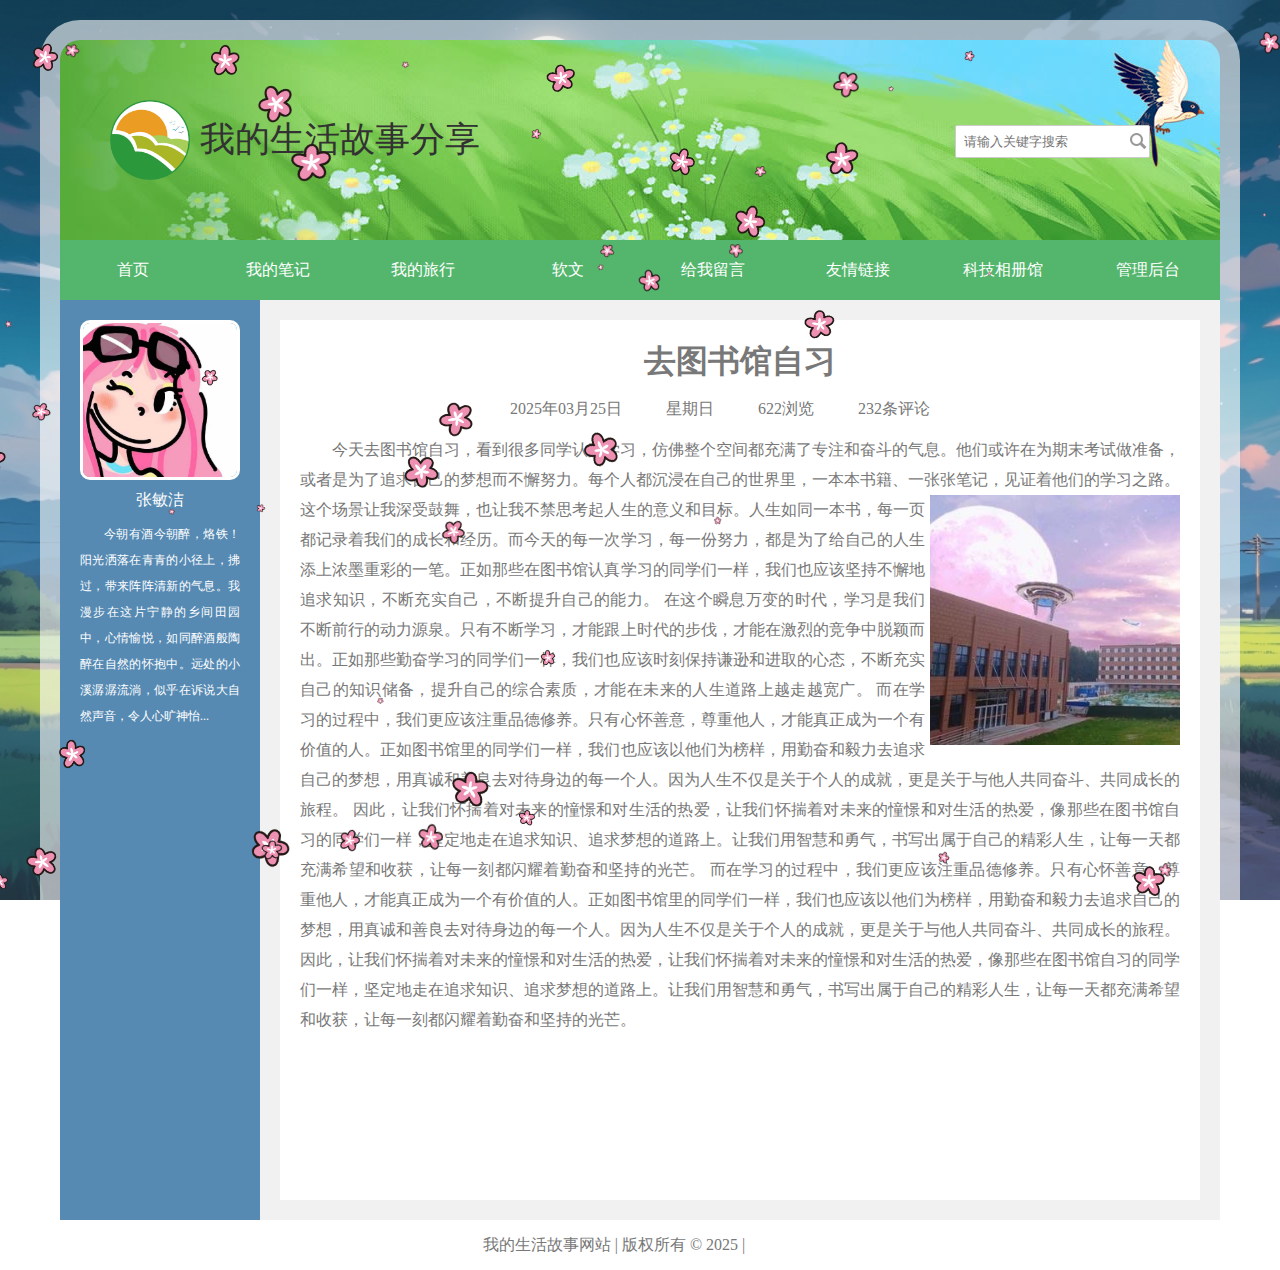
<file: index2.html>
<!DOCTYPE html
    PUBLIC "-//W3C//DTD XHTML 1.0 Transitional//EN" "http://www.w3.org/TR/xhtml1/DTD/xhtml1-transitional.dtd">
    <html xmlns="http://www.w3.org/1999/xhtml">
    <head>
      <meta http-equiv="Content-Type" content="text/html; charset=utf-8" />
      <title>我的笔记 - 学习与生活随笔 | 张敏洁的个人网站</title>
      <meta name="keywords" content="学习笔记,大学生活,读书心得,个人成长,自习体会" />
      <meta name="description" content="这里收录了我在大学期间的各类学习笔记和生活随笔，分享我的成长经历和心得体会。" />
      <link href="css/css.css" rel="stylesheet" media="screen" type="text/css" />
      <script src="点击粉色炸弹_特效 copy.js"></script>
      <script src="小粉花鼠标拖尾_特效.js"></script>
      <script src="樱花飘落_特效.js"></script>
      <script src="蜘蛛网_特效.js"></script>
      
    </head>
    <body>
    <div class="bixss">
        <div class="toubu">
            <div class="tbox1">
                <div class="z">
                    <img src="./images/logo.png" alt="我的故事网站LOGO">
                    <span>我的生活故事分享</span>
                </div>
                <div class="r">
                    <input type="text" placeholder="请输入关键字搜索">
                    <img src="./images/ss.png"     >
                </div>
            </div>
        </div>
        <div class="navigationBar">
            <ul>
                <li>
                    <a href="index.html"  >首页</a>
                </li>
                <li>
                    <a href="index2.html"  >我的笔记</a>
                </li>
                <li>
                    <a href="index3.html"  >我的旅行</a>
                </li>
                <li>
                    <a href="index4.html"  >软文</a>
                </li>
                <li>
                    <a href="index5.html"  >给我留言</a>
                </li>
                <li>
                    <a href="links.html">友情链接</a>
                </li>
                <li>
                    <a href="kj.html">科技相册馆</a>
                </li>
                <li>
                    <a href="admin-stats.html">管理后台</a>
                </li>
            </ul>
        </div>
        <div class="subject">
            <div class="left">
                <img src="./images/tx.jpg"      >
                <h2  >张敏洁</h2>
                <p  >
                    今朝有酒今朝醉，烙铁！阳光洒落在青青的小径上，拂过，带来阵阵清新的气息。我漫步在这片宁静的乡间田园中，心情愉悦，如同醉酒般陶醉在自然的怀抱中。远处的小溪潺潺流淌，似乎在诉说大自然声音，令人心旷神怡...
                </p>
            </div>
            <div class="right">
                <div class="wdbj">
                    <h1 >去图书馆自习</h1>
                    <div class="rq">
                        <span >2025年03月25日</span>
                        <span >星期日</span>
                        <span >622浏览</span>
                        <span >232条评论</span>
                    </div>
                    <p >
                        今天去图书馆自习，看到很多同学认真学习，仿佛整个空间都充满了专注和奋斗的气息。他们或许在为期末考试做准备，或者是为了追求自己的梦想而不懈努力。每个人都沉浸在自己的世界里，一本本书籍、一张张笔记，见证着他们的学习之路。
                        <img src="./images/1.jpg"     >
                        这个场景让我深受鼓舞，也让我不禁思考起人生的意义和目标。人生如同一本书，每一页都记录着我们的成长和经历。而今天的每一次学习，每一份努力，都是为了给自己的人生添上浓墨重彩的一笔。正如那些在图书馆认真学习的同学们一样，我们也应该坚持不懈地追求知识，不断充实自己，不断提升自己的能力。

                        在这个瞬息万变的时代，学习是我们不断前行的动力源泉。只有不断学习，才能跟上时代的步伐，才能在激烈的竞争中脱颖而出。正如那些勤奋学习的同学们一样，我们也应该时刻保持谦逊和进取的心态，不断充实自己的知识储备，提升自己的综合素质，才能在未来的人生道路上越走越宽广。
                        而在学习的过程中，我们更应该注重品德修养。只有心怀善意，尊重他人，才能真正成为一个有价值的人。正如图书馆里的同学们一样，我们也应该以他们为榜样，用勤奋和毅力去追求自己的梦想，用真诚和善良去对待身边的每一个人。因为人生不仅是关于个人的成就，更是关于与他人共同奋斗、共同成长的旅程。

                        因此，让我们怀揣着对未来的憧憬和对生活的热爱，让我们怀揣着对未来的憧憬和对生活的热爱，像那些在图书馆自习的同学们一样，坚定地走在追求知识、追求梦想的道路上。让我们用智慧和勇气，书写出属于自己的精彩人生，让每一天都充满希望和收获，让每一刻都闪耀着勤奋和坚持的光芒。

                        而在学习的过程中，我们更应该注重品德修养。只有心怀善意，尊重他人，才能真正成为一个有价值的人。正如图书馆里的同学们一样，我们也应该以他们为榜样，用勤奋和毅力去追求自己的梦想，用真诚和善良去对待身边的每一个人。因为人生不仅是关于个人的成就，更是关于与他人共同奋斗、共同成长的旅程。

                        因此，让我们怀揣着对未来的憧憬和对生活的热爱，让我们怀揣着对未来的憧憬和对生活的热爱，像那些在图书馆自习的同学们一样，坚定地走在追求知识、追求梦想的道路上。让我们用智慧和勇气，书写出属于自己的精彩人生，让每一天都充满希望和收获，让每一刻都闪耀着勤奋和坚持的光芒。
                    </p>

                </div>
            </div>
        </div>
        <div class="PageFooter">
            <span>我的生活故事网站 | 版权所有 © 2025 | <a href="https://beian.miit.gov.cn/" target="_blank">备案号</a></span>
        </div>
    </div>



    </body>
    </html>
</file>
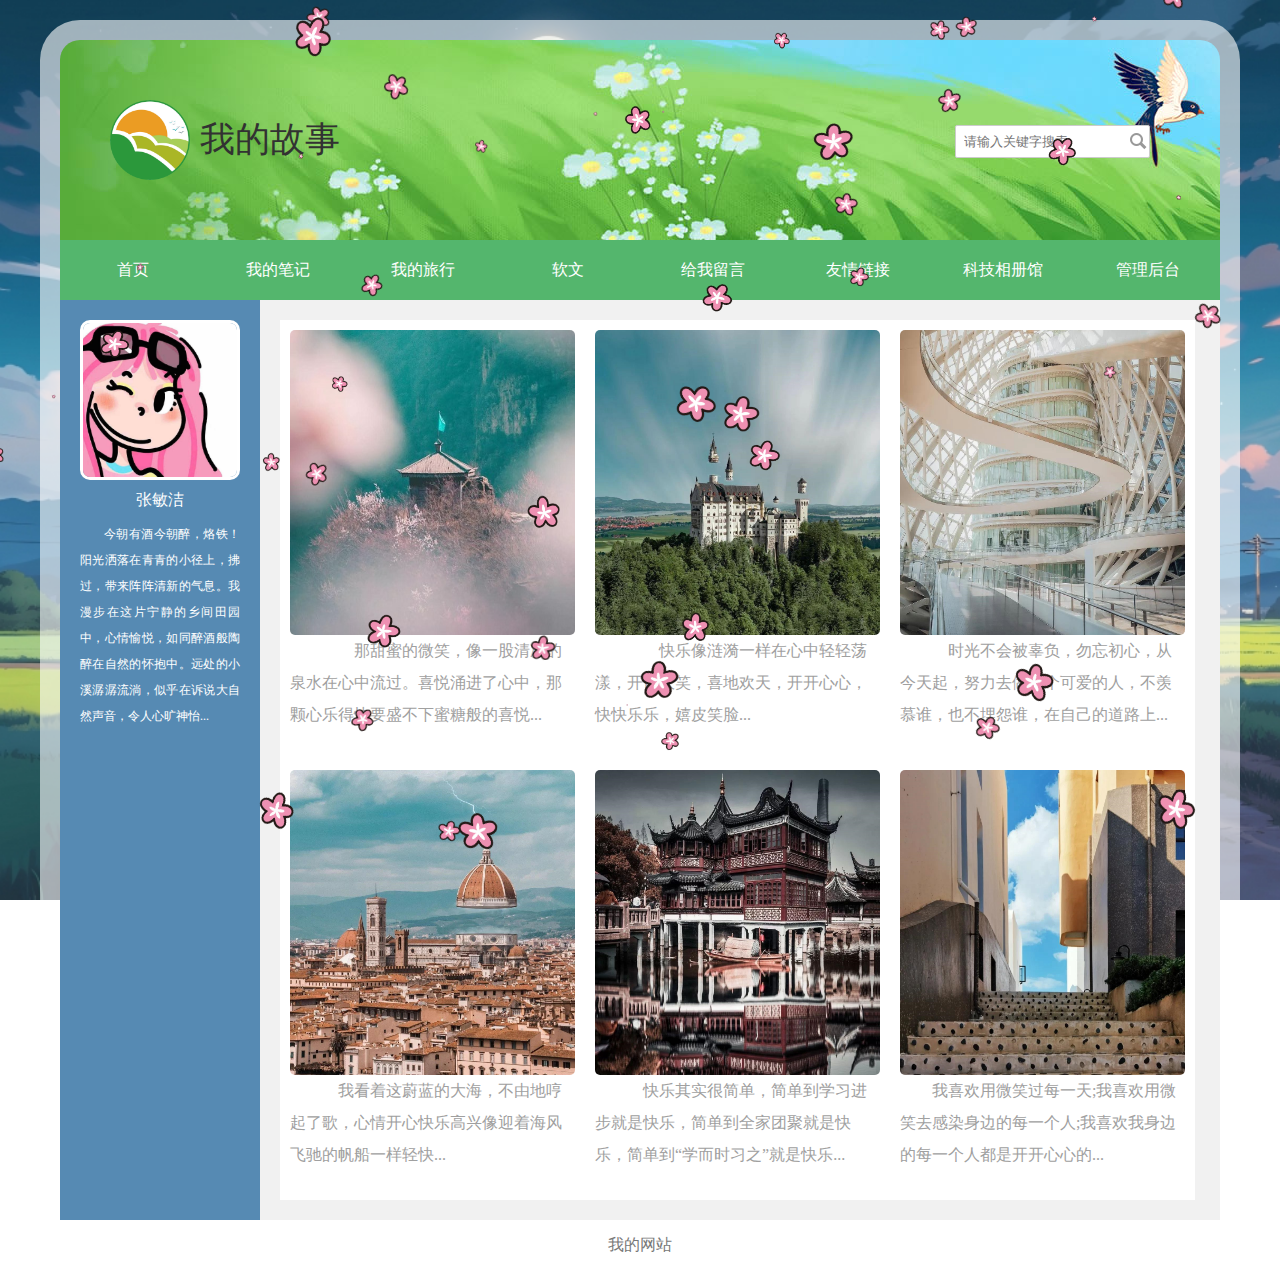
<file: index3.html>
<!DOCTYPE html
    PUBLIC "-//W3C//DTD XHTML 1.0 Transitional//EN" "http://www.w3.org/TR/xhtml1/DTD/xhtml1-transitional.dtd">
    <html xmlns="http://www.w3.org/1999/xhtml">
    <head>
      <meta http-equiv="Content-Type" content="text/html; charset=utf-8" />
      <title>网站</title>
      <link href="css/css.css" rel="stylesheet" media="screen" type="text/css" />
      <script src="点击粉色炸弹_特效 copy.js"></script>
      <script src="小粉花鼠标拖尾_特效.js"></script>
      <script src="樱花飘落_特效.js"></script>
      <script src="蜘蛛网_特效.js"></script>
    </head>
    <body>
    <div class="bixss">
        <div class="toubu">
            <div class="tbox1">
                <div class="z">
                    <img src="./images/logo.png"     >
                    <span  >我的故事</span>
                </div>
                <div class="r">
                    <input type="text" placeholder="请输入关键字搜索">
                    <img src="./images/ss.png"     >
                </div>
            </div>
        </div>
        <div class="navigationBar">
            <ul>
                <li>
                    <a href="index.html"  >首页</a>
                </li>
                <li>
                    <a href="index2.html"  >我的笔记</a>
                </li>
                <li>
                    <a href="index3.html"  >我的旅行</a>
                </li>
                <li>
                    <a href="index4.html"  >软文</a>
                </li>
                <li>
                    <a href="index5.html"  >给我留言</a>
                </li>
                <li>
                    <a href="links.html">友情链接</a>
                </li>
                <li>
                    <a href="kj.html">科技相册馆</a>
                </li>
                <li>
                    <a href="admin-stats.html">管理后台</a>
                </li>
            </ul>
        </div>
        <div class="subject">
            <div class="left">
                <img src="./images/tx.jpg"      >
                <h2  >张敏洁</h2>
                <p  >
                    今朝有酒今朝醉，烙铁！阳光洒落在青青的小径上，拂过，带来阵阵清新的气息。我漫步在这片宁静的乡间田园中，心情愉悦，如同醉酒般陶醉在自然的怀抱中。远处的小溪潺潺流淌，似乎在诉说大自然声音，令人心旷神怡...
                </p>
            </div>
            <div class="right">
                <ul>
                    <li>
                        <img src="./images/8.jpg"     >
                        <p >　　那甜蜜的微笑，像一股清凉的泉水在心中流过。喜悦涌进了心中，那颗心乐得快要盛不下蜜糖般的喜悦...
                        </p>
                    </li>
                    <li>
                        <img src="./images/9.jpg"     >
                        <p >　　快乐像涟漪一样在心中轻轻荡漾，开怀大笑，喜地欢天，开开心心，快快乐乐，嬉皮笑脸...
                        </p>
                    </li>
                    <li>
                        <img src="./images/10.jpg"     >
                        <p >　时光不会被辜负，勿忘初心，从今天起，努力去做一个可爱的人，不羡慕谁，也不埋怨谁，在自己的道路上...
                        </p>
                    </li>
                    <li>
                        <img src="./images/11.jpg"     >
                        <p >　我看着这蔚蓝的大海，不由地哼起了歌，心情开心快乐高兴像迎着海风飞驰的帆船一样轻快...
                        </p>
                    </li>
                    <li>
                        <img src="./images/12.jpg"     >
                        <p >　快乐其实很简单，简单到学习进步就是快乐，简单到全家团聚就是快乐，简单到“学而时习之”就是快乐...
                        </p>
                    </li>
                    <li>
                        <img src="./images/13.jpg"     >
                        <p > 我喜欢用微笑过每一天;我喜欢用微笑去感染身边的每一个人;我喜欢我身边的每一个人都是开开心心的...
                        </p>
                    </li>
                </ul>
            </div>
        </div>
        <div class="PageFooter">
            <span  >我的网站</span>
        </div>
    </div>



    </body>
    </html>
</file>
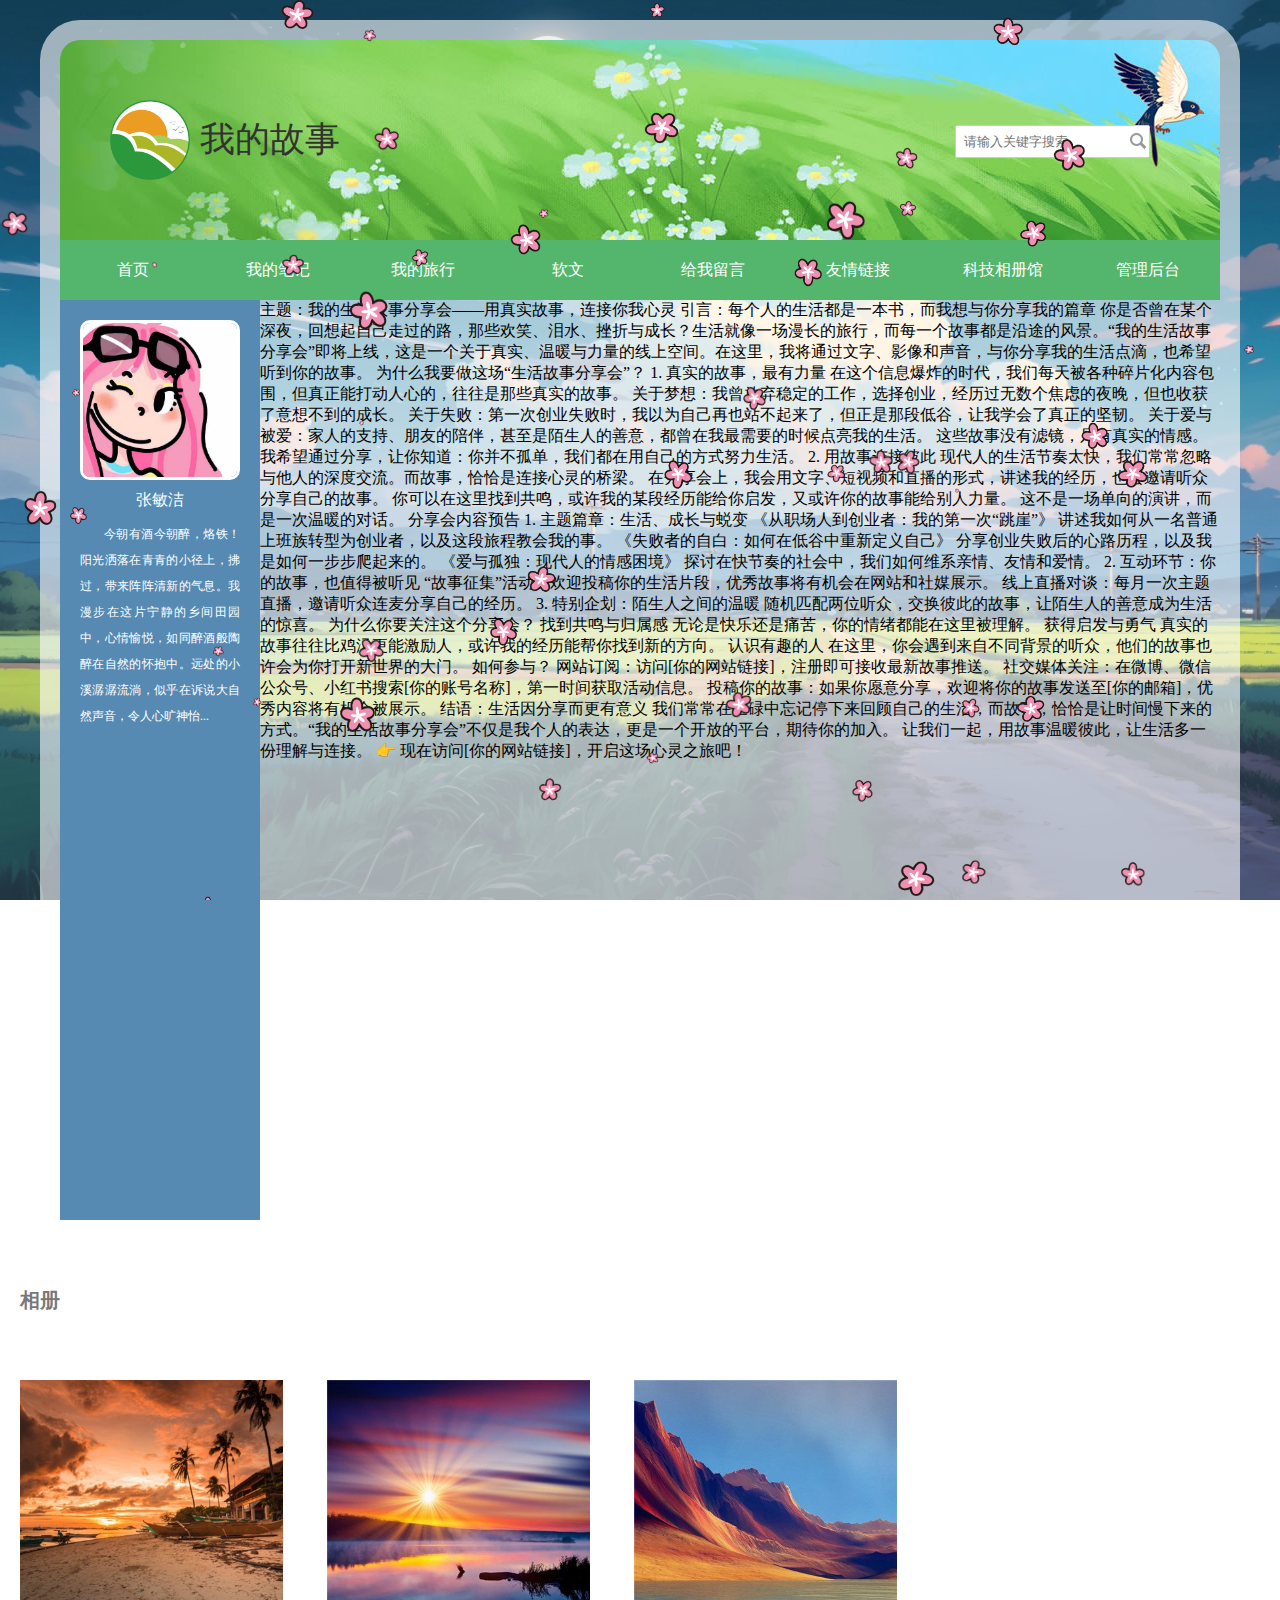
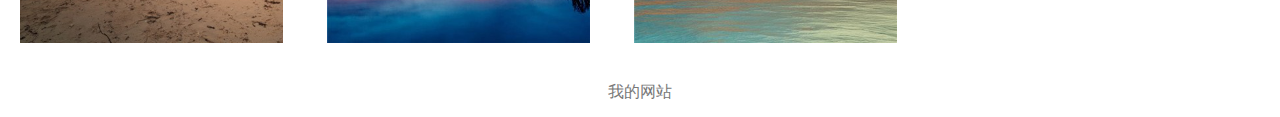
<file: index4.html>
<!DOCTYPE html
    PUBLIC "-//W3C//DTD XHTML 1.0 Transitional//EN" "http://www.w3.org/TR/xhtml1/DTD/xhtml1-transitional.dtd">
    <html xmlns="http://www.w3.org/1999/xhtml">
    <head>
      <meta http-equiv="Content-Type" content="text/html; charset=utf-8" />
      <title>网站</title>
      <link href="css/css.css" rel="stylesheet" media="screen" type="text/css" />
      <script src="点击粉色炸弹_特效 copy.js"></script>
      <script src="小粉花鼠标拖尾_特效.js"></script>
      <script src="樱花飘落_特效.js"></script>
      <script src="蜘蛛网_特效.js"></script>
    </head>
    <body>
    <div class="bixss">
        <div class="toubu">
            <div class="tbox1">
                <div class="z">
                    <img src="./images/logo.png"     >
                    <span  >我的故事</span>
                </div>
                <div class="r">
                    <input type="text" placeholder="请输入关键字搜索">
                    <img src="./images/ss.png"     >
                </div>
            </div>
        </div>
        <div class="navigationBar">
            <ul>
                <li>
                    <a href="index.html"  >首页</a>
                </li>
                <li>
                    <a href="index2.html"  >我的笔记</a>
                </li>
                <li>
                    <a href="index3.html"  >我的旅行</a>
                </li>
                <li>
                    <a href="index4.html"  >软文</a>
                </li>
                <li>
                    <a href="index5.html"  >给我留言</a>
                </li>
                <li>
                    <a href="links.html">友情链接</a>
                </li>
                <li>
                    <a href="kj.html">科技相册馆</a>
                </li>
                <li>
                    <a href="admin-stats.html">管理后台</a>
                </li>
            </ul>
        </div>
        <div class="subject">
            <div class="left">
                <img src="./images/tx.jpg"      >
                <h2  >张敏洁</h2>
                <p  >
                    今朝有酒今朝醉，烙铁！阳光洒落在青青的小径上，拂过，带来阵阵清新的气息。我漫步在这片宁静的乡间田园中，心情愉悦，如同醉酒般陶醉在自然的怀抱中。远处的小溪潺潺流淌，似乎在诉说大自然声音，令人心旷神怡...
                </p>
            </div>
            
                                       <table>
                            <tbody><tr>
                            </tr>
                            <tr>
                                主题：我的生活故事分享会——用真实故事，连接你我心灵

引言：每个人的生活都是一本书，而我想与你分享我的篇章

你是否曾在某个深夜，回想起自己走过的路，那些欢笑、泪水、挫折与成长？生活就像一场漫长的旅行，而每一个故事都是沿途的风景。“我的生活故事分享会”即将上线，这是一个关于真实、温暖与力量的线上空间。在这里，我将通过文字、影像和声音，与你分享我的生活点滴，也希望听到你的故事。

为什么我要做这场“生活故事分享会”？
1. 真实的故事，最有力量
在这个信息爆炸的时代，我们每天被各种碎片化内容包围，但真正能打动人心的，往往是那些真实的故事。

关于梦想：我曾放弃稳定的工作，选择创业，经历过无数个焦虑的夜晚，但也收获了意想不到的成长。

关于失败：第一次创业失败时，我以为自己再也站不起来了，但正是那段低谷，让我学会了真正的坚韧。

关于爱与被爱：家人的支持、朋友的陪伴，甚至是陌生人的善意，都曾在我最需要的时候点亮我的生活。

这些故事没有滤镜，只有真实的情感。我希望通过分享，让你知道：你并不孤单，我们都在用自己的方式努力生活。

2. 用故事连接彼此
现代人的生活节奏太快，我们常常忽略与他人的深度交流。而故事，恰恰是连接心灵的桥梁。

在分享会上，我会用文字、短视频和直播的形式，讲述我的经历，也会邀请听众分享自己的故事。

你可以在这里找到共鸣，或许我的某段经历能给你启发，又或许你的故事能给别人力量。

这不是一场单向的演讲，而是一次温暖的对话。

分享会内容预告
1. 主题篇章：生活、成长与蜕变
《从职场人到创业者：我的第一次“跳崖”》
讲述我如何从一名普通上班族转型为创业者，以及这段旅程教会我的事。

《失败者的自白：如何在低谷中重新定义自己》
分享创业失败后的心路历程，以及我是如何一步步爬起来的。

《爱与孤独：现代人的情感困境》
探讨在快节奏的社会中，我们如何维系亲情、友情和爱情。

2. 互动环节：你的故事，也值得被听见
“故事征集”活动：欢迎投稿你的生活片段，优秀故事将有机会在网站和社媒展示。

线上直播对谈：每月一次主题直播，邀请听众连麦分享自己的经历。

3. 特别企划：陌生人之间的温暖
随机匹配两位听众，交换彼此的故事，让陌生人的善意成为生活的惊喜。

为什么你要关注这个分享会？
找到共鸣与归属感
无论是快乐还是痛苦，你的情绪都能在这里被理解。

获得启发与勇气
真实的故事往往比鸡汤更能激励人，或许我的经历能帮你找到新的方向。

认识有趣的人
在这里，你会遇到来自不同背景的听众，他们的故事也许会为你打开新世界的大门。

如何参与？
网站订阅：访问[你的网站链接]，注册即可接收最新故事推送。

社交媒体关注：在微博、微信公众号、小红书搜索[你的账号名称]，第一时间获取活动信息。

投稿你的故事：如果你愿意分享，欢迎将你的故事发送至[你的邮箱]，优秀内容将有机会被展示。

结语：生活因分享而更有意义
我们常常在忙碌中忘记停下来回顾自己的生活，而故事，恰恰是让时间慢下来的方式。“我的生活故事分享会”不仅是我个人的表达，更是一个开放的平台，期待你的加入。

让我们一起，用故事温暖彼此，让生活多一份理解与连接。

👉 现在访问[你的网站链接]，开启这场心灵之旅吧！</td>
                            </tr>
                        </tbody></table>
                    </div>
                </div>
                <div class="xc">
                    <h4 >相册</h4>
                    <img src="./images/5.jpg"     >
                    <img src="./images/6.jpg"     >
                    <img src="./images/7.jpg"     >
                </div>
            </div>
        </div>
        <div class="PageFooter">
            <span  >我的网站</span>
        </div>
    </div>



    </body>
    </html>
</file>
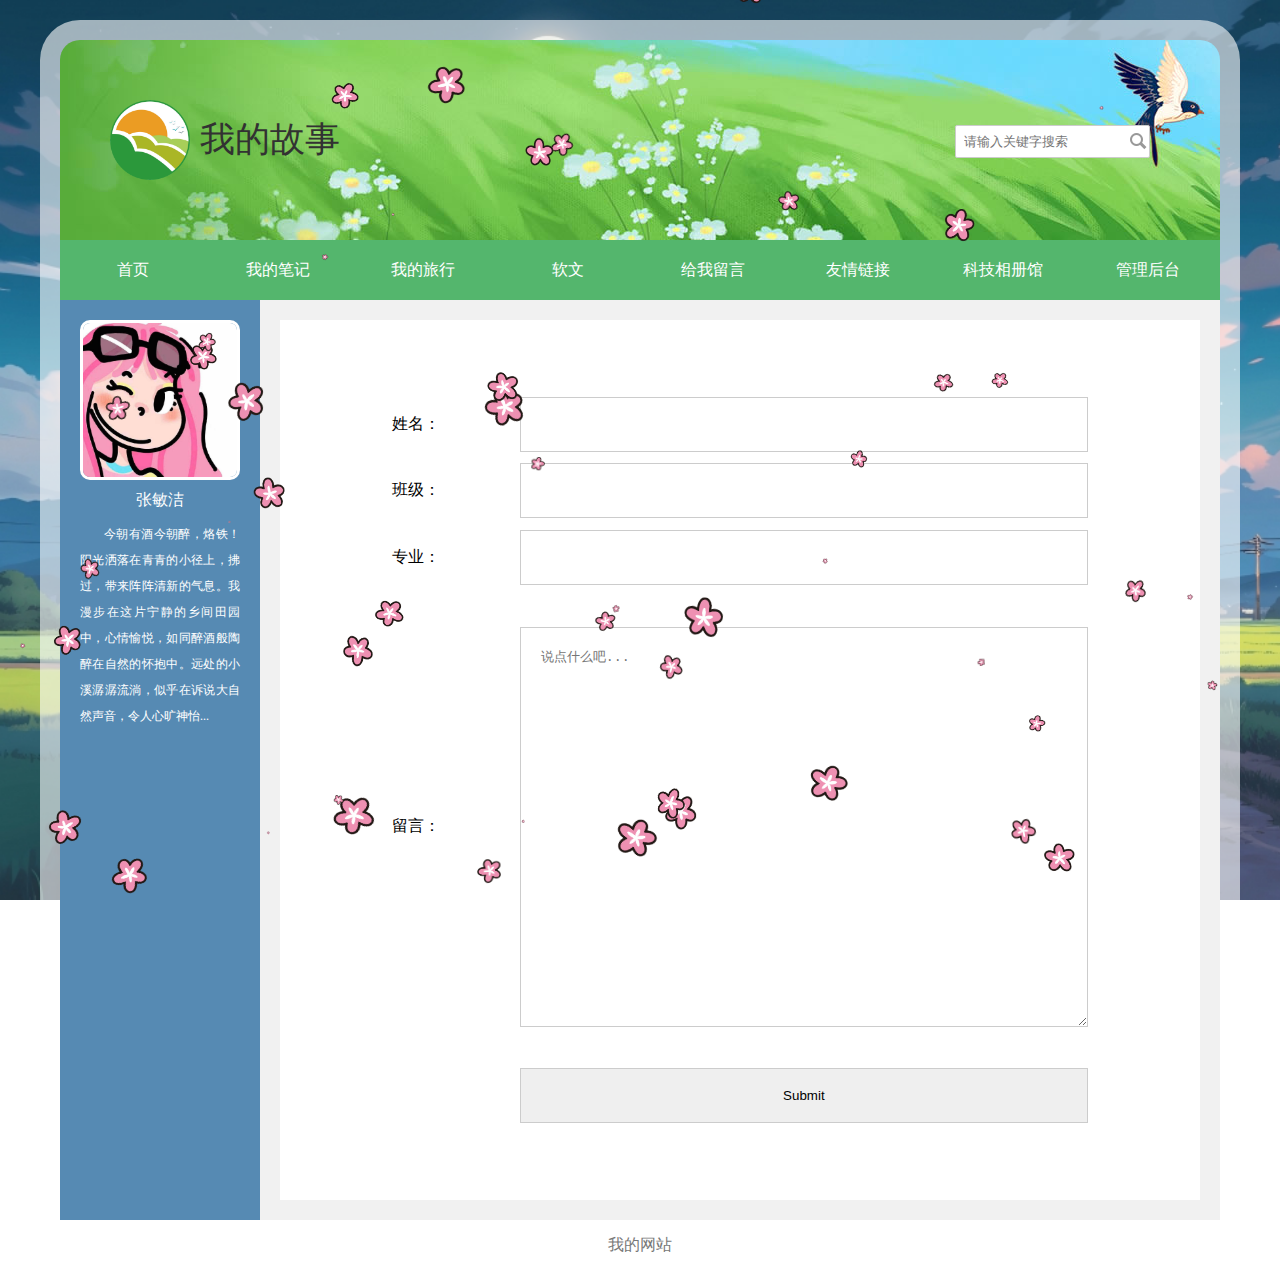
<file: index5.html>
<!DOCTYPE html
    PUBLIC "-//W3C//DTD XHTML 1.0 Transitional//EN" "http://www.w3.org/TR/xhtml1/DTD/xhtml1-transitional.dtd">
    <html xmlns="http://www.w3.org/1999/xhtml">
    <head>
      <meta http-equiv="Content-Type" content="text/html; charset=utf-8" />
      <title>网站</title>
      <link href="css/css.css" rel="stylesheet" media="screen" type="text/css" />
      <script src="点击粉色炸弹_特效 copy.js"></script>
      <script src="小粉花鼠标拖尾_特效.js"></script>
      <script src="樱花飘落_特效.js"></script>
      <script src="蜘蛛网_特效.js"></script>
    </head>
    <body>
    <div class="bixss">
        <div class="toubu">
            <div class="tbox1">
                <div class="z">
                    <img src="./images/logo.png"     >
                    <span  >我的故事</span>
                </div>
                <div class="r">
                    <input type="text" placeholder="请输入关键字搜索">
                    <img src="./images/ss.png"     >
                </div>
            </div>
        </div>
        <div class="navigationBar">
            <ul>
                <li>
                    <a href="index.html"  >首页</a>
                </li>
                <li>
                    <a href="index2.html"  >我的笔记</a>
                </li>
                <li>
                    <a href="index3.html"  >我的旅行</a>
                </li>
                <li>
                    <a href="index4.html"  >软文</a>
                </li>
                <li>
                    <a href="index5.html"  >给我留言</a>
                </li>
                <li>
                    <a href="links.html">友情链接</a>
                </li>
                <li>
                    <a href="kj.html">科技相册馆</a>
                </li>
                <li>
                    <a href="admin-stats.html">管理后台</a>
                </li>
            </ul>
        </div>
        <div class="subject">
            <div class="left">
                <img src="./images/tx.jpg"      >
                <h2  >张敏洁</h2>
                <p  >
                    今朝有酒今朝醉，烙铁！阳光洒落在青青的小径上，拂过，带来阵阵清新的气息。我漫步在这片宁静的乡间田园中，心情愉悦，如同醉酒般陶醉在自然的怀抱中。远处的小溪潺潺流淌，似乎在诉说大自然声音，令人心旷神怡...
                </p>
            </div>
            <div class="right">
                <div class="gwly">

                    <table>
                        <tbody><tr>
                            <td >姓名：</td>
                            <td ><input type="text"></td>
                        </tr>
                        <tr>
                            <td >班级：</td>
                            <td ><input type="text"></td>
                        </tr>
                        <tr>
                            <td >专业：</td>
                            <td ><input type="text"></td>
                        </tr>

                        <tr>
                            <td >留言：</td>
                            <td >
                                <textarea placeholder="说点什么吧..."></textarea>
                            </td>
                        </tr>
                        <tr>
                            <td ></td>
                            <td >
                                <input type="submit" name="" >
                            </td>
                        </tr>
                    </tbody></table>
                </div>
            </div>
        </div>
        <div class="PageFooter">
            <span  >我的网站</span>
        </div>
    </div>



    </body>
    </html>
</file>
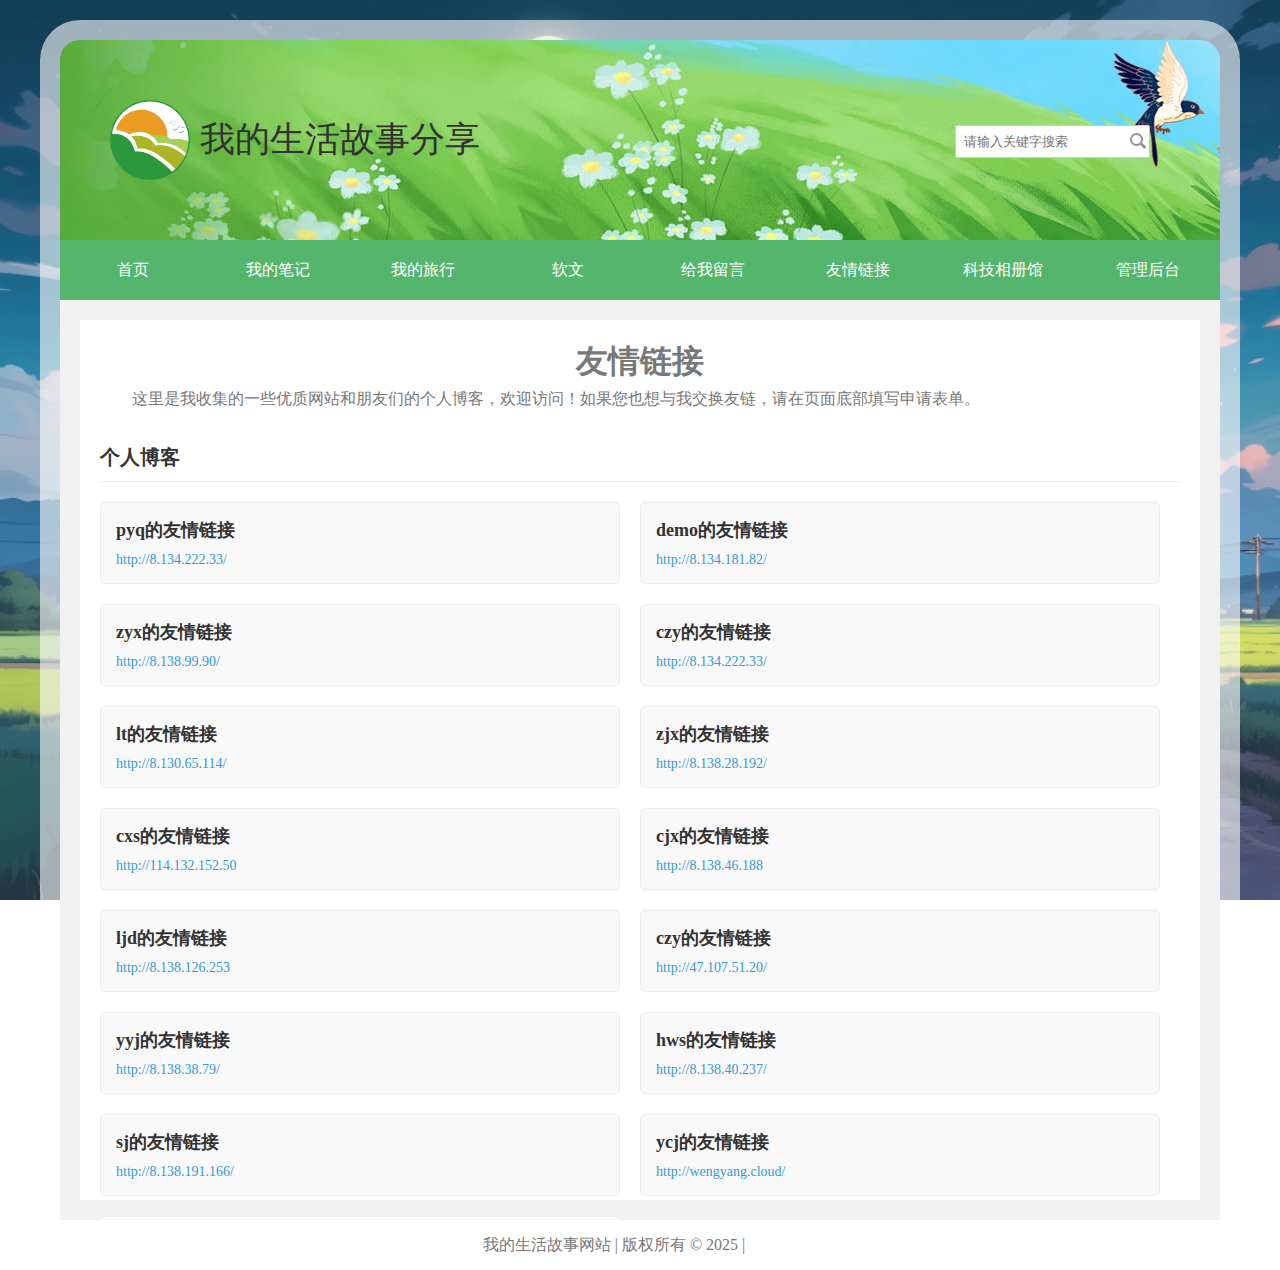
<file: links.html>
<!DOCTYPE html
    PUBLIC "-//W3C//DTD XHTML 1.0 Transitional//EN" "http://www.w3.org/TR/xhtml1/DTD/xhtml1-transitional.dtd">
    <html xmlns="http://www.w3.org/1999/xhtml">
    <head>
      <meta http-equiv="Content-Type" content="text/html; charset=utf-8" />
      <title>友情链接 - 互联网资源分享 | 张敏洁的个人网站</title>
      <meta name="keywords" content="友情链接,博客推荐,网站导航,资源分享,合作伙伴" />
      <meta name="description" content="张敏洁个人网站的友情链接页面，收录了优质的个人博客、学习资源网站及合作伙伴网站，欢迎互换友链。" />
      <link href="css/css.css" rel="stylesheet" media="screen" type="text/css" />
      <style>
        .links-container {
            margin: 20px 0;
            display: flex;
            flex-wrap: wrap;
            gap: 20px;
        }
        .link-card {
            border: 1px solid #eee;
            border-radius: 5px;
            padding: 15px;
            width: calc(50% - 20px);
            box-sizing: border-box;
            background: #f9f9f9;
            transition: all 0.3s ease;
        }
        .link-card:hover {
            box-shadow: 0 3px 10px rgba(0,0,0,0.1);
            transform: translateY(-2px);
            background: #fff;
        }
        .link-title {
            font-size: 18px;
            font-weight: bold;
            margin-bottom: 10px;
            color: #333;
        }
        .link-desc {
            color: #666;
            line-height: 1.5;
            margin-bottom: 10px;
        }
        .link-url {
            color: #3498db;
            text-decoration: none;
            font-size: 14px;
        }
        .link-url:hover {
            text-decoration: underline;
        }
        .link-img {
            float: left;
            margin-right: 15px;
            width: 80px;
            height: 60px;
            object-fit: cover;
            border-radius: 3px;
        }
        .link-category {
            margin: 30px 0 15px 0;
            border-bottom: 1px solid #eee;
            padding-bottom: 10px;
            font-size: 20px;
            color: #333;
        }
        .link-form {
            margin-top: 40px;
            background: #f5f5f5;
            padding: 20px;
            border-radius: 5px;
        }
        .link-form h3 {
            margin-top: 0;
            color: #333;
        }
        .form-group {
            margin-bottom: 15px;
        }
        .form-group label {
            display: block;
            margin-bottom: 5px;
            font-weight: bold;
            color: #555;
        }
        .form-control {
            width: 100%;
            padding: 8px;
            border: 1px solid #ddd;
            border-radius: 4px;
            box-sizing: border-box;
            font-family: inherit;
        }
        .form-btn {
            background: #3498db;
            color: white;
            border: none;
            padding: 10px 15px;
            border-radius: 4px;
            cursor: pointer;
            font-size: 16px;
        }
        .form-btn:hover {
            background: #2980b9;
        }
      </style>
    </head>
    <body>
    <div class="bixss">
        <div class="toubu">
            <div class="tbox1">
                <div class="z">
                    <img src="./images/logo.png" alt="我的故事网站LOGO">
                    <span>我的生活故事分享</span>
                </div>
                <div class="r">
                    <input type="text" placeholder="请输入关键字搜索">
                    <img src="./images/ss.png">
                </div>
            </div>
        </div>
        <div class="navigationBar">
            <ul>
                <li>
                    <a href="index.html"  >首页</a>
                </li>
                <li>
                    <a href="index2.html"  >我的笔记</a>
                </li>
                <li>
                    <a href="index3.html"  >我的旅行</a>
                </li>
                <li>
                    <a href="index4.html"  >软文</a>
                </li>
                <li>
                    <a href="index5.html"  >给我留言</a>
                </li>
                <li>
                    <a href="links.html">友情链接</a>
                </li>
                <li>
                    <a href="kj.html">科技相册馆</a>
                </li>
                <li>
                    <a href="admin-stats.html">管理后台</a>
                </li>
            </ul>
        </div>
        <div class="subject">
            <div class="right" style="width: 100%;">
                <div class="wdbj">
                    <h1>友情链接</h1>
                    <p>这里是我收集的一些优质网站和朋友们的个人博客，欢迎访问！如果您也想与我交换友链，请在页面底部填写申请表单。</p>
                    
                    <h2 class="link-category">个人博客</h2>
                    <div class="links-container">
                        <div class="link-card">
                            <div class="link-title">pyq的友情链接</div>
                            <div class="link-desc"></div>
                            <a href="http://8.134.222.33/" class="link-url" target="_blank">http://8.134.222.33/</a>
                        </div>
                      <div class="link-card">
                            <div class="link-title">demo的友情链接</div>
                            <div class="link-desc"></div>
                            <a href="http://8.134.181.82/" class="link-url" target="_blank">http://8.134.181.82/</a>
                        </div>
                      <div class="link-card">
                            <div class="link-title">zyx的友情链接</div>
                            <div class="link-desc"></div>
                            <a href="http://8.138.99.90/" class="link-url" target="_blank">http://8.138.99.90/</a>
                        </div>
                      <div class="link-card">
                            <div class="link-title">czy的友情链接</div>
                            <div class="link-desc"></div>
                            <a href="http://8.134.222.33/" class="link-url" target="_blank">http://8.134.222.33/</a>
                        </div>
                           <div class="link-card">
                            <div class="link-title">lt的友情链接</div>
                            <div class="link-desc"></div>
                            <a href="http://8.130.65.114/" class="link-url" target="_blank">http://8.130.65.114/</a>
                        </div>
                            <div class="link-card">
                            <div class="link-title">zjx的友情链接</div>
                            <div class="link-desc"></div>
                            <a href="http://8.138.28.192/" class="link-url" target="_blank">http://8.138.28.192/</a>
                        </div>
                            <div class="link-card">
                            <div class="link-title">cxs的友情链接</div>
                            <div class="link-desc"></div>
                            <a href="http://114.132.152.50" class="link-url" target="_blank">http://114.132.152.50</a>
                        </div>
                            <div class="link-card">
                            <div class="link-title">cjx的友情链接</div>
                            <div class="link-desc"></div>
                            <a href="http://8.138.46.188" class="link-url" target="_blank">http://8.138.46.188</a>
                        </div>
                            <div class="link-card">
                            <div class="link-title">ljd的友情链接</div>
                            <div class="link-desc"></div>
                            <a href="http://8.138.126.253" class="link-url" target="_blank">http://8.138.126.253</a>
                        </div>
                            <div class="link-card">
                            <div class="link-title">czy的友情链接</div>
                            <div class="link-desc"></div>
                            <a href="http://47.107.51.20/" class="link-url" target="_blank">http://47.107.51.20/</a>
                        </div>
                            <div class="link-card">
                            <div class="link-title">yyj的友情链接</div>
                            <div class="link-desc"></div>
                            <a href="http://8.138.38.79/" class="link-url" target="_blank">http://8.138.38.79/</a>
                        </div>
                            <div class="link-card">
                            <div class="link-title">hws的友情链接</div>
                            <div class="link-desc"></div>
                            <a href="http://8.138.40.237/" class="link-url" target="_blank">http://8.138.40.237/</a>
                        </div>
                            <div class="link-card">
                            <div class="link-title">sj的友情链接</div>
                            <div class="link-desc"></div>
                            <a href="http://8.138.191.166/" class="link-url" target="_blank">http://8.138.191.166/</a>
                        </div>
                            <div class="link-card">
                            <div class="link-title">ycj的友情链接</div>
                            <div class="link-desc"></div>
                            <a href="http://wengyang.cloud/" class="link-url" target="_blank">http://wengyang.cloud/</a>
                        </div>
                            <div class="link-card">
                            <div class="link-title">jjn的友情链接</div>
                            <div class="link-desc"></div>
                            <a href="http://8.138.4.130/" class="link-url" target="_blank">http://8.138.4.130/</a>
                        </div>
                    </div>
                    
     
                </div>
            </div>
        </div>
        <div class="PageFooter">
            <span>我的生活故事网站 | 版权所有 © 2025 | <a href="https://beian.miit.gov.cn/" target="_blank">备案号</a></span>
        </div>
    </div>

    <!-- 网站统计代码 -->
    <script src="./statistics.js"></script>
    <script>
        // 友链表单提交处理
        document.getElementById('linkForm').addEventListener('submit', function(e) {
            e.preventDefault();
            alert('感谢您的友链申请！我们会尽快审核并与您联系。');
            this.reset();
        });
    </script>

    </body>
    </html>
</file>
<file: css/css.css>
* {
  margin: 0;
  padding: 0;
  box-sizing: border-box;
}
body {
  width: 100%;
  background: url(../images/bj.jpg) no-repeat;
  background-size: cover;
  width: 100%;
  height: 100vh;
  background-attachment: fixed;
}

.bixss {
  background-color: rgba(255, 255, 255, 0.6);
  padding: 20px;
  width: 1200px;
  margin: 20px auto;
  overflow: hidden;
  border-radius: 40px;
  box-sizing: border-box;
}
.toubu {
  height: 200px;
  background: url(../images/bjtp.jpg) no-repeat;
  background-size: cover;

  overflow: hidden;
  border-top-left-radius: 20px;
  border-top-right-radius: 20px;
}
.tbox1 {
  width: 100%;
  padding-top: 60px;
}
.tbox1 img {
  float: left;
  width: 80px;
  height: 80px;
  margin-right: 10px;
  margin-left: 50px;
}

/* logo标题 */
.tbox1 .z {
  float: left;
  font-family: "宋体";
  font-size: 35px;
  height: 80px;
  color: #323232;
  line-height: 80px;
}
.tbox1 .r {
  position: relative;
  float: right;
  margin-right: 70px;
}
.tbox1 .r img {
  position: absolute;
  right: 0px;
  top: 29px;
  width: 24px;
  height: 24px;
  margin: 0;
}
.tbox1 .r input {
  margin-top: 25px;
  padding: 8px;
  border: 1px solid #cccccc;
  width: 100%;
  border-radius: 2px;
}
/* 导航栏颜色 */
.navigationBar {
  height: 60px;
  line-height: 60px;
  background-color: #54b66d;
}
ul {
  list-style: none;
}
.navigationBar li {
  float: left;
  width: 145px;
  text-align: center;
}
a {
  color: #ffffff;
  text-decoration: none;
}
.subject {
  overflow: hidden;
}
/* 侧边栏颜色 */
.subject .left {
  float: left;
  width: 200px;
  height: 920px;
  padding: 20px;
  background-color: #568ab3;
}
.subject .left img {
  border-radius: 10px;
  width: 100%;
  border: 3px solid #ffffff;
}
.subject .left h2 {
  color: #ffffff;
  font-size: 16px;
  text-align: center;
  margin-top: 10px;
  font-weight: 400;
}
.subject .left p {
  color: #ffffff;
  font-size: 12px;
  text-align: justify;
  margin-top: 10px;
  text-indent: 2em;
  line-height: 26px;
}
.subject .right {
  float: left;
  padding: 20px;
  width: 960px;
  background-color: #f1f1f1;
}
.rightbox {
  margin-bottom: 20px;
  border-radius: 6px;
  overflow: hidden;
  border-radius: 4px;
}
.rightbox img {
  float: left;
  width: 200px;
  height: 230px;
  border-radius: 6px;
}
.wz {
  background-color: #ffffff;
  float: left;
  width: 710px;
  height: 230px;
  padding: 20px 40px;
}
.wz h1 {
  font-weight: 400;
  color: #555;
  font-size: 22px;
}
.wz p {
  margin-top: 20px;
  line-height: 2em;
  color: #a0a0a0;
}
.tb li {
  float: left;
  list-style: none;
  color: #a0a0a0;
  height: 50px;
  width: 196px;
  line-height: 50px;
  text-align: center;
}
.b-b {
  margin-top: 15px;
  border-bottom: 1px solid rgba(222, 229, 231, 0.45);
}
.PageFooter {
  height: 30px;

  line-height: 50px;
  text-align: center;
  color: #787878;
}
.right ul li {
  padding: 10px;
  color: #a0a0a0;
  list-style: none;
  line-height: 2em;
  height: 440px;
  width: 305px;
  float: left;
  overflow: hidden;
  background-color: rgb(255, 255, 255);
}
.right ul li img {
  width: 100%;
  height: 305px;
  border-radius: 5px;
}
h3 {
  text-align: center;
  font-size: 20px;
  font-weight: 400;
}
p {
  text-indent: 2em;
}
.gyw {
  overflow: hidden;
}
.gyw img {
  width: 450px;
  height: 450px;
  float: left;
  margin-right: 20px;
}
.gyw table {
  padding: 20px;
  color: #787878;
  float: left;
  width: 450px;
  height: 450px;
  background-color: #ffffff;
}
.gyw table td {
  line-height: 30px;
}
.xc img {
  width: 303px;
  border: 20px solid #ffffff;
  box-sizing: border-box;
}
h4 {
  padding-left: 20px;
  height: 60px;
  line-height: 60px;
  background-color: #fff;
  margin: 30px 0;
  color: #787878;
  font-size: 20px;
}
.gwly {
  background-color: #fff;
  padding: 70px;
}
.gwly table {
  height: 740px;
  width: 700px;
  margin: 0 auto;
}
.gwly table input {
  width: 100%;
  border: 1px solid #ccc;
  height: 55px;
}
textarea {
  padding: 20px;
  border: 1px solid #ccc;
  height: 400px;
  width: 100%;
}
.wdbj {
  background-color: #fff;
  padding: 20px;
  color: #787878;
  height: 880px;
}
.wdbj h1 {
  text-align: center;
}
.wdbj .rq {
  width: 500px;
  margin: 15px auto ;

}
.wdbj span {
  margin: 0 20px;
}
.wdbj p {
  text-align: justify;
  line-height: 30px;
}
.wdbj img{
  float: right;
  width: 250px;
  margin-left: 5px;
}
</file>
